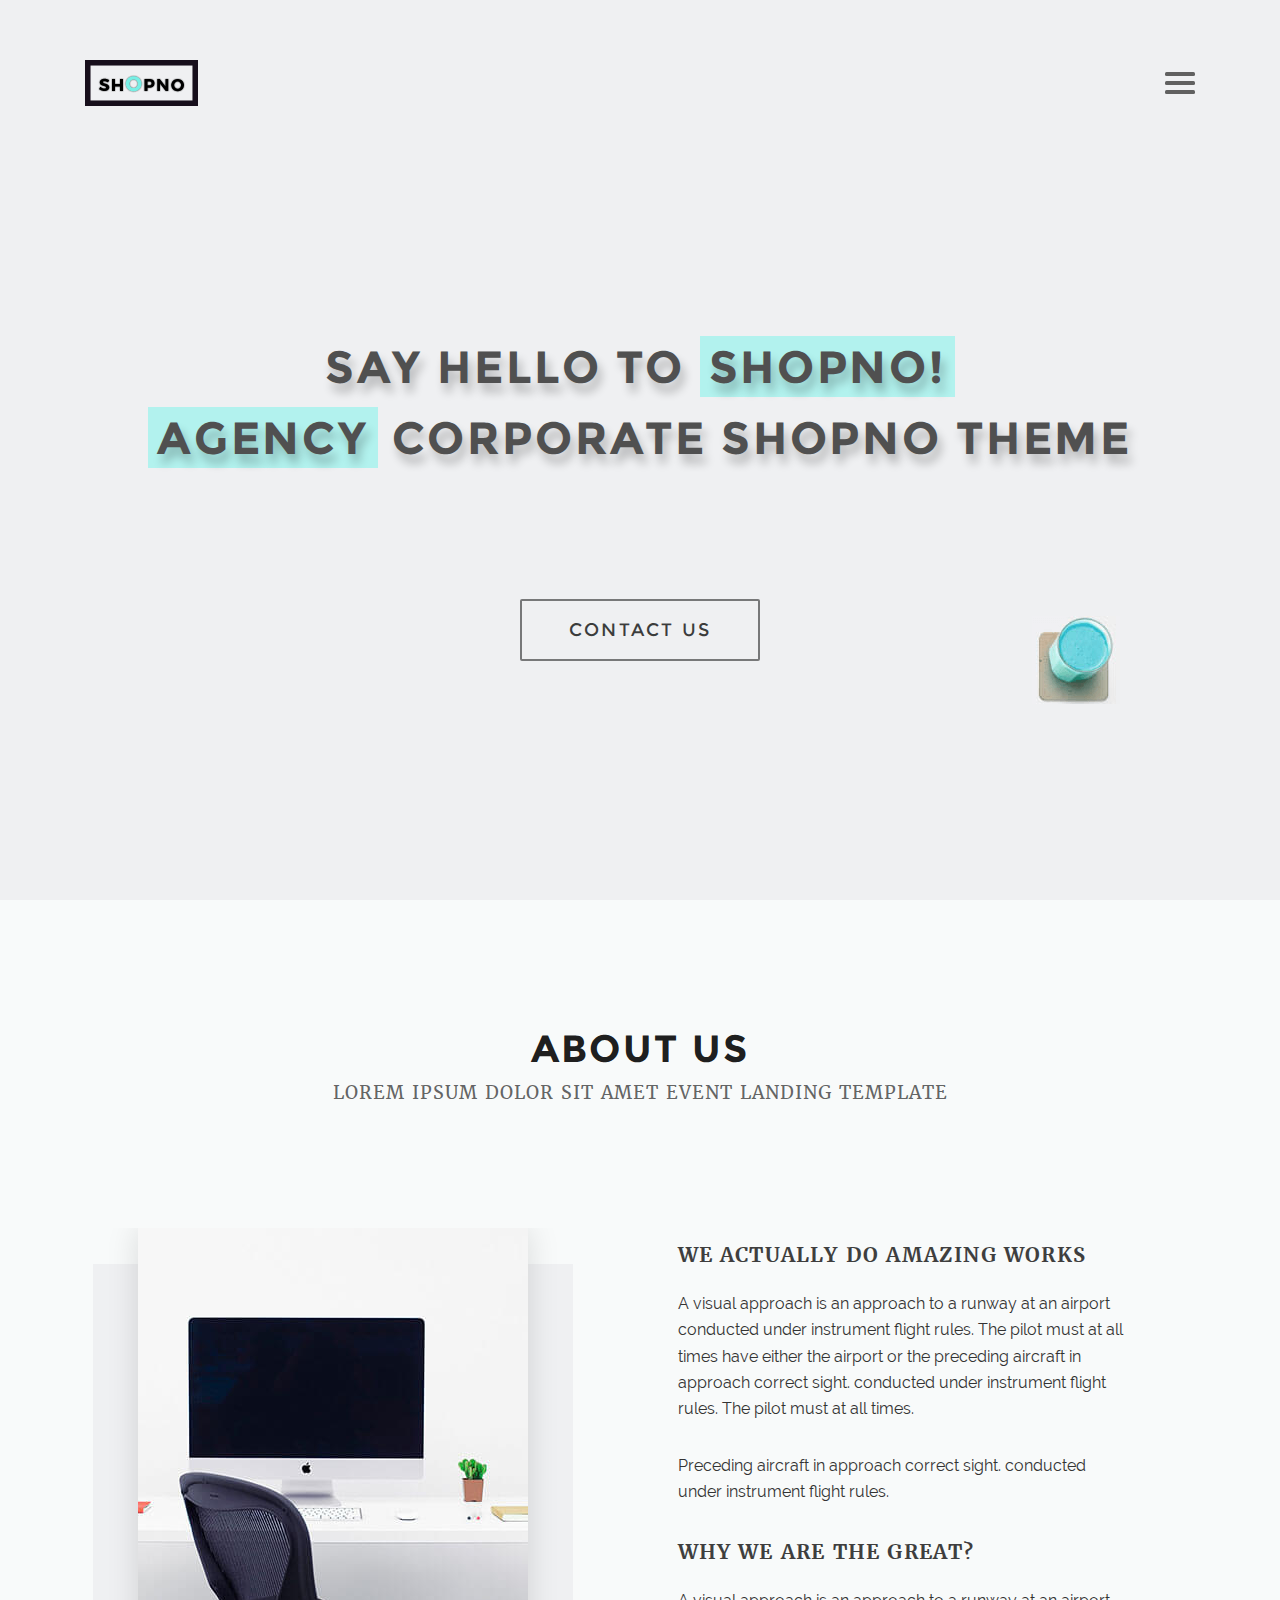
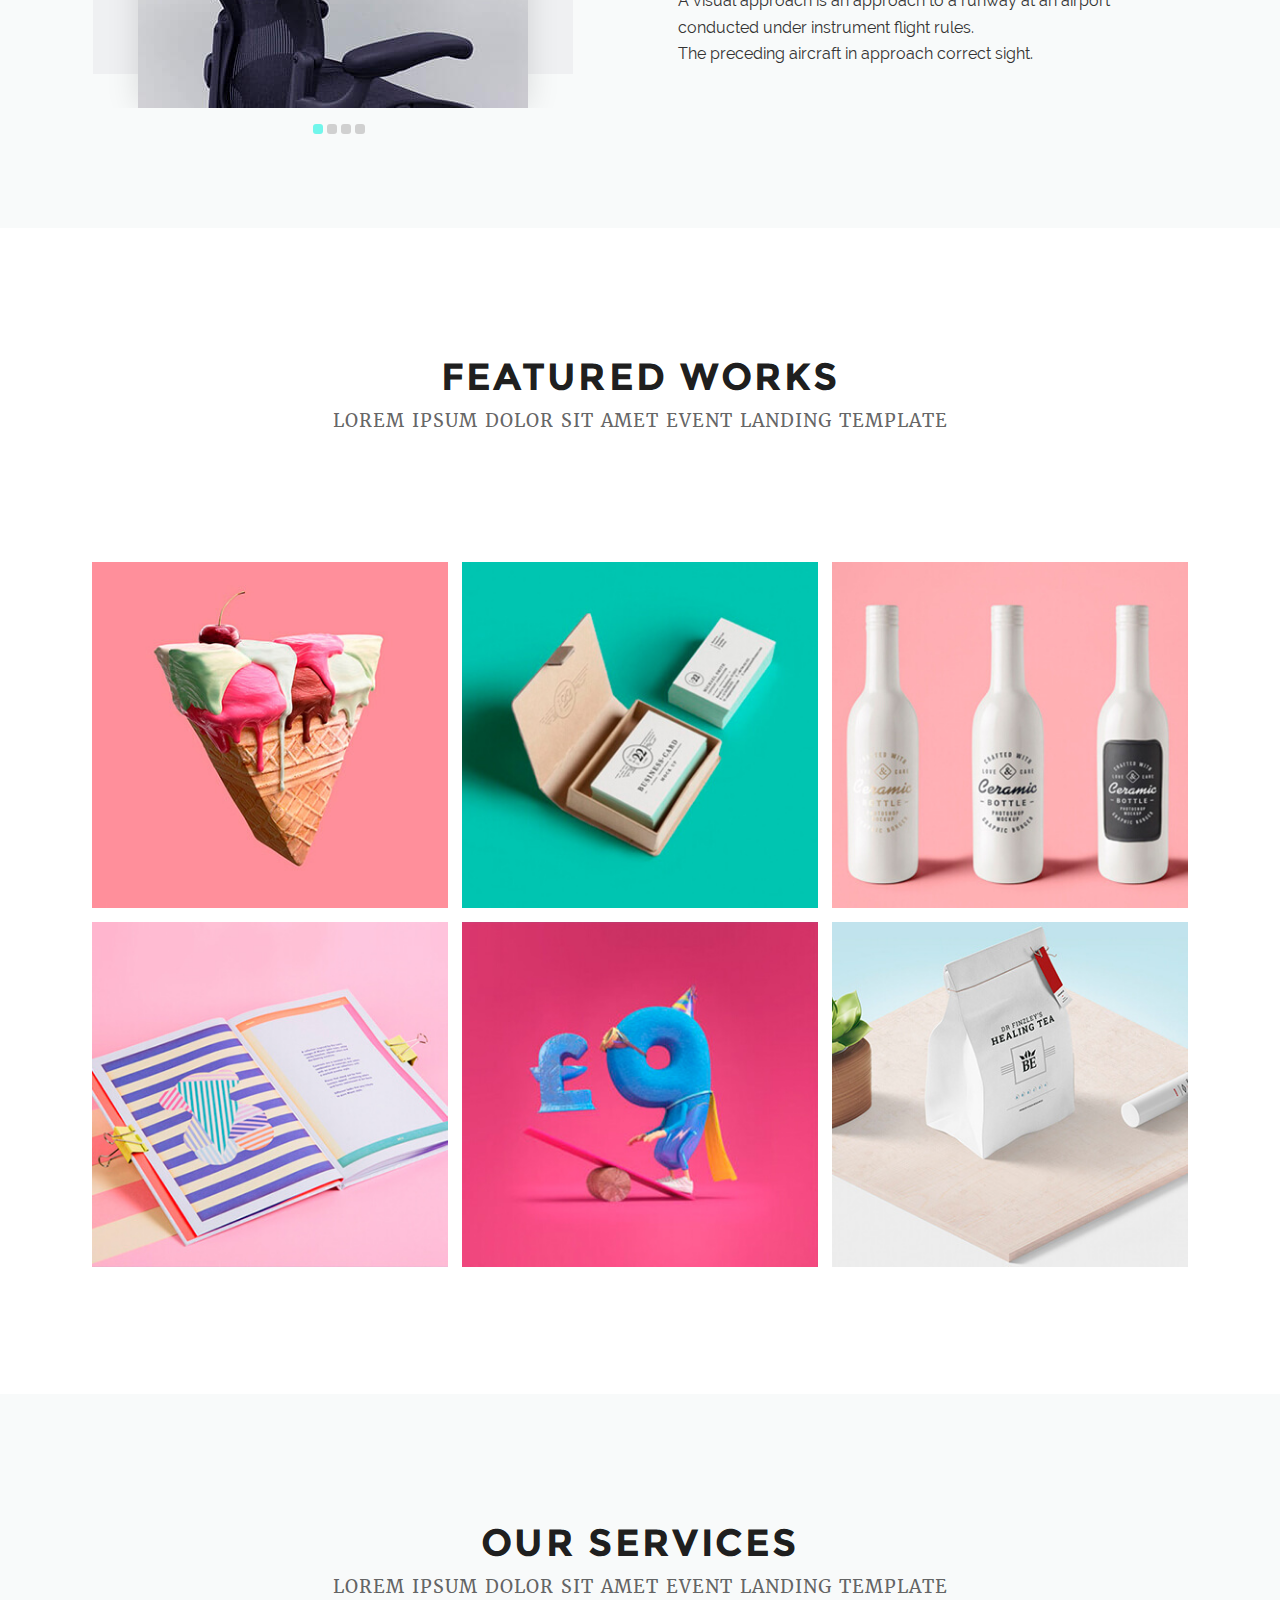
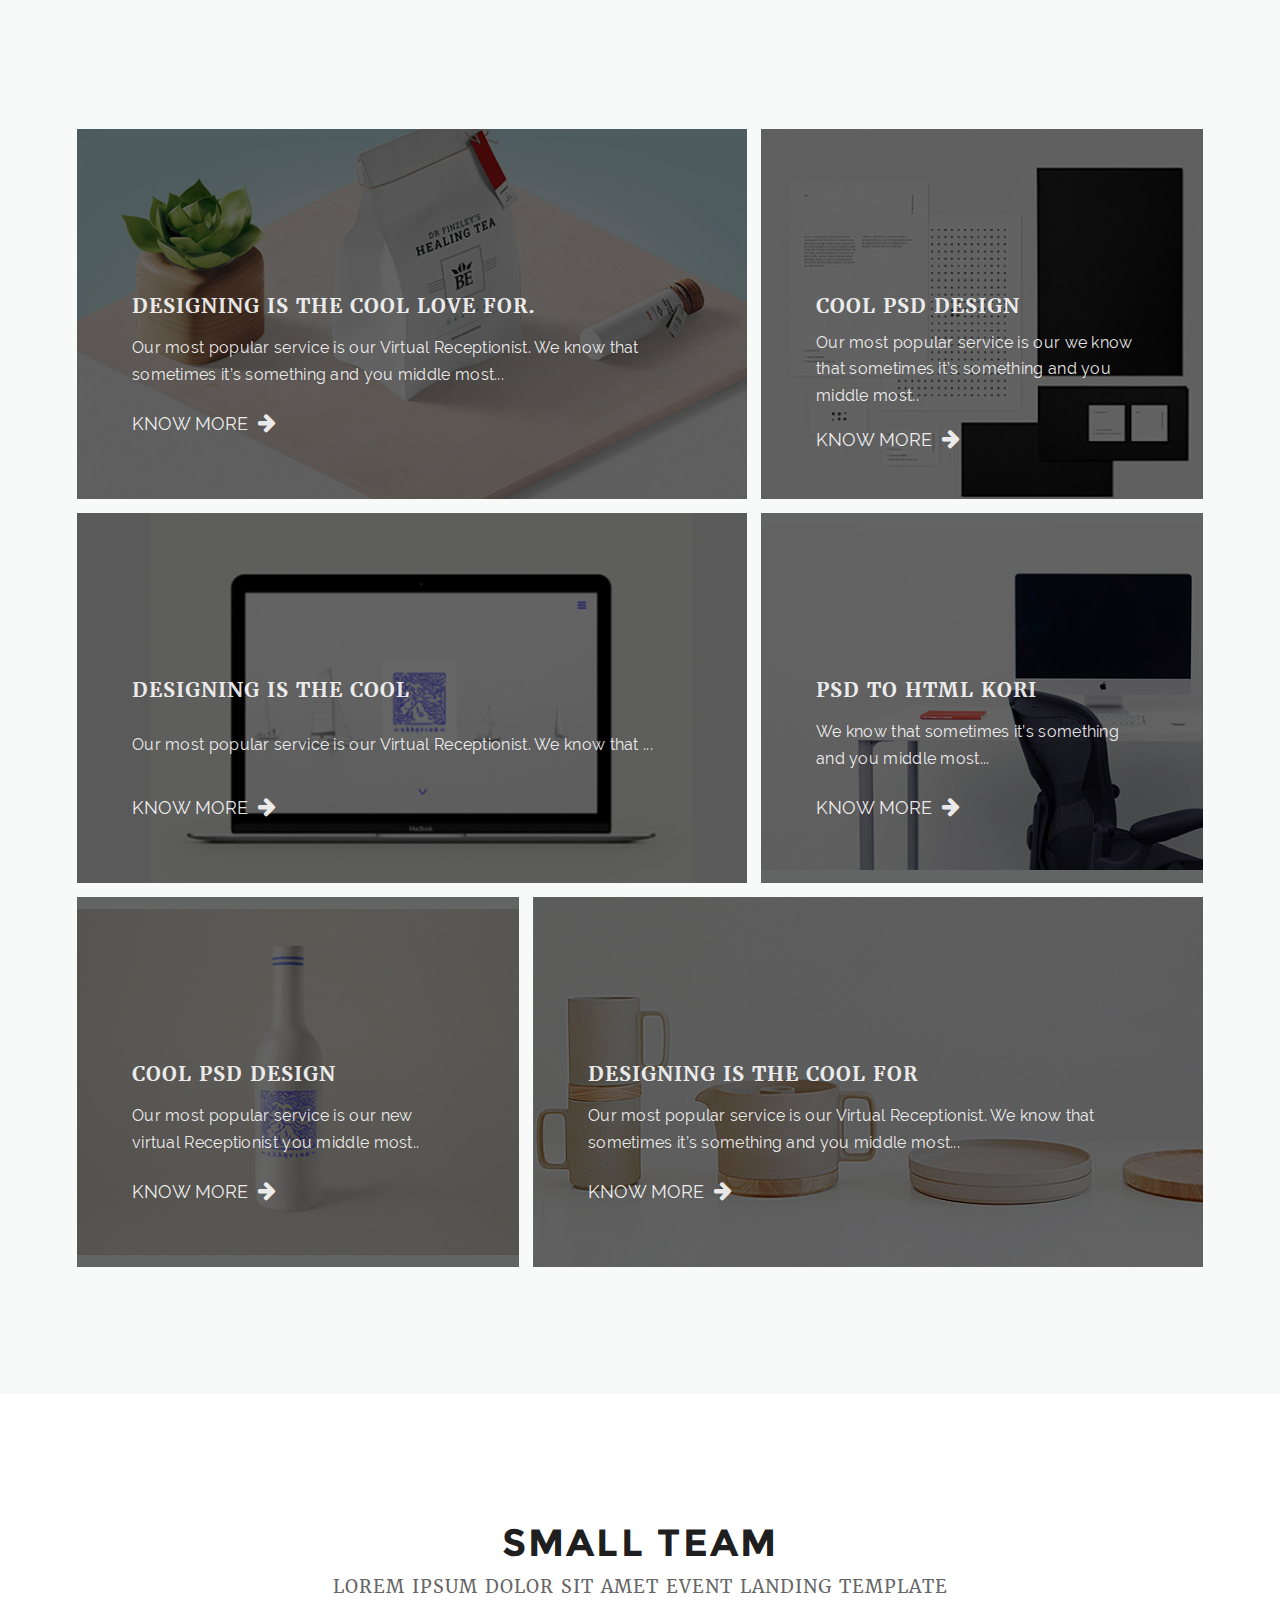
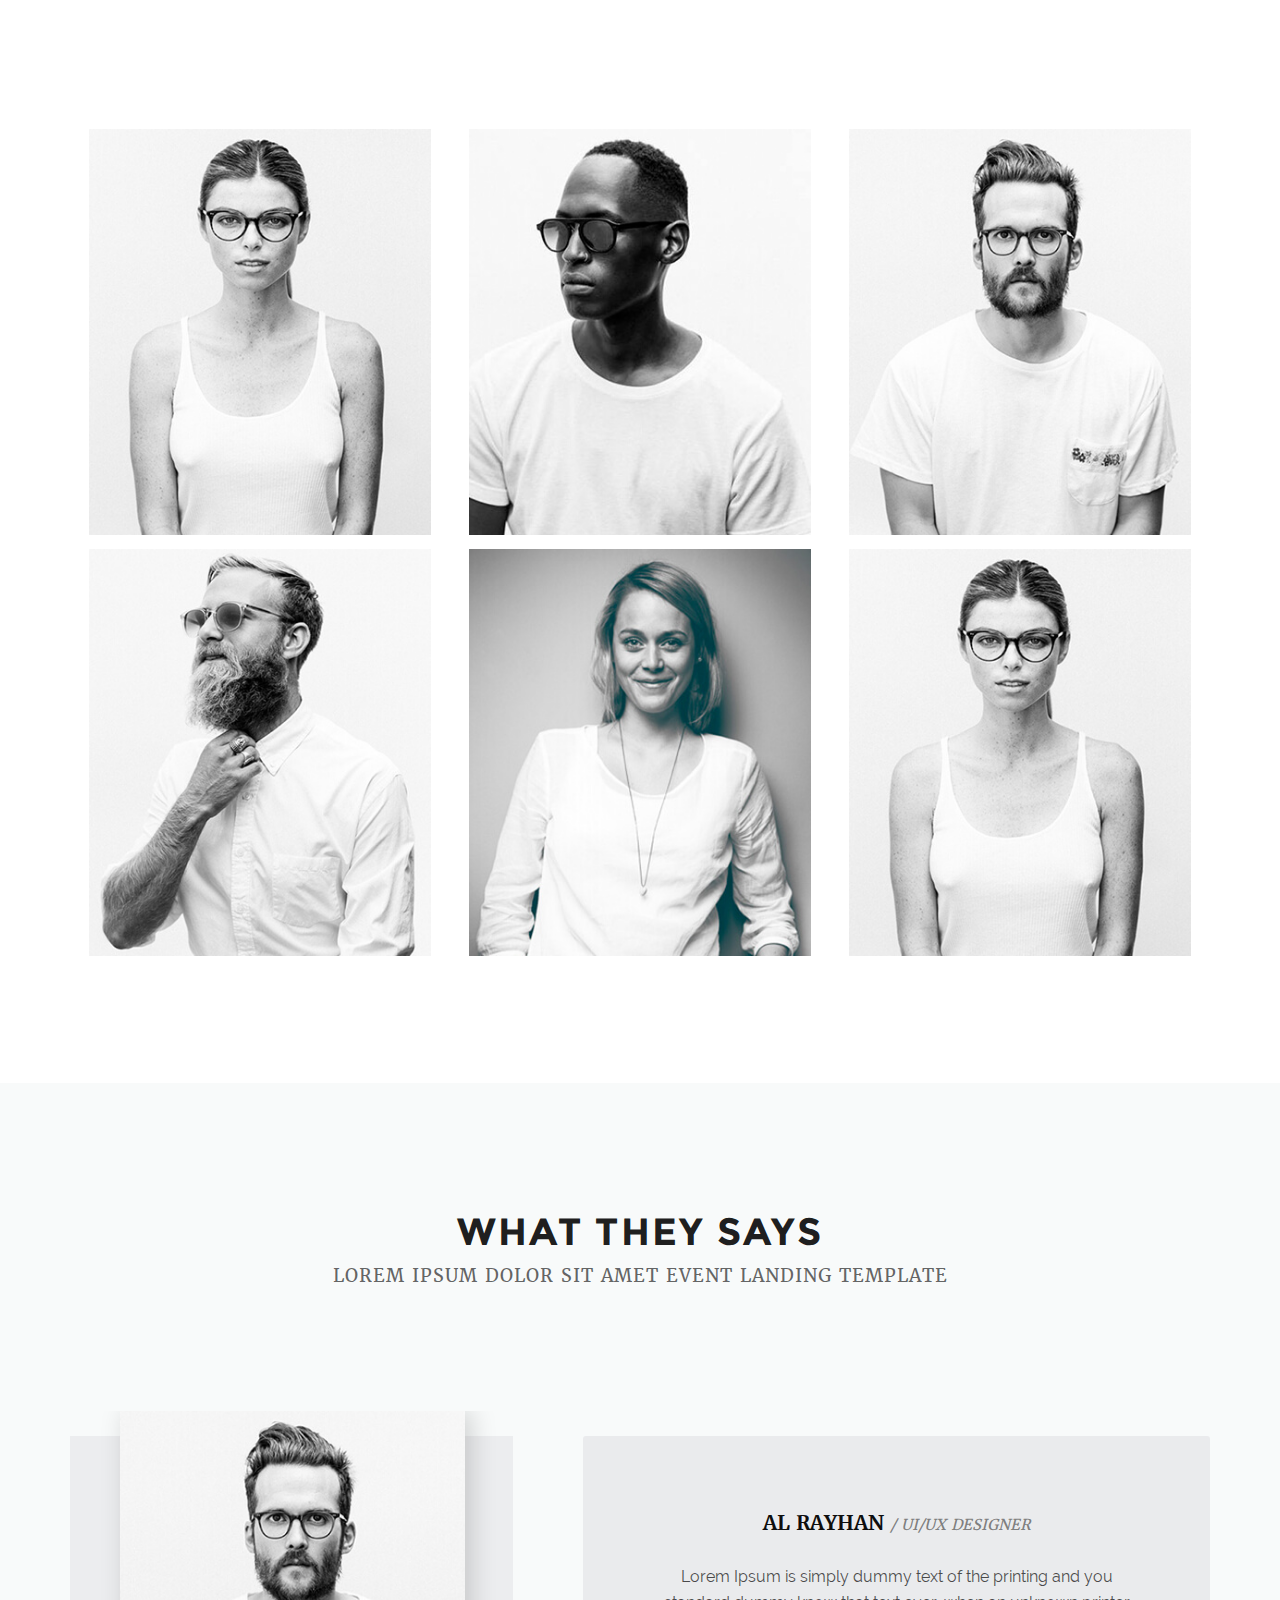
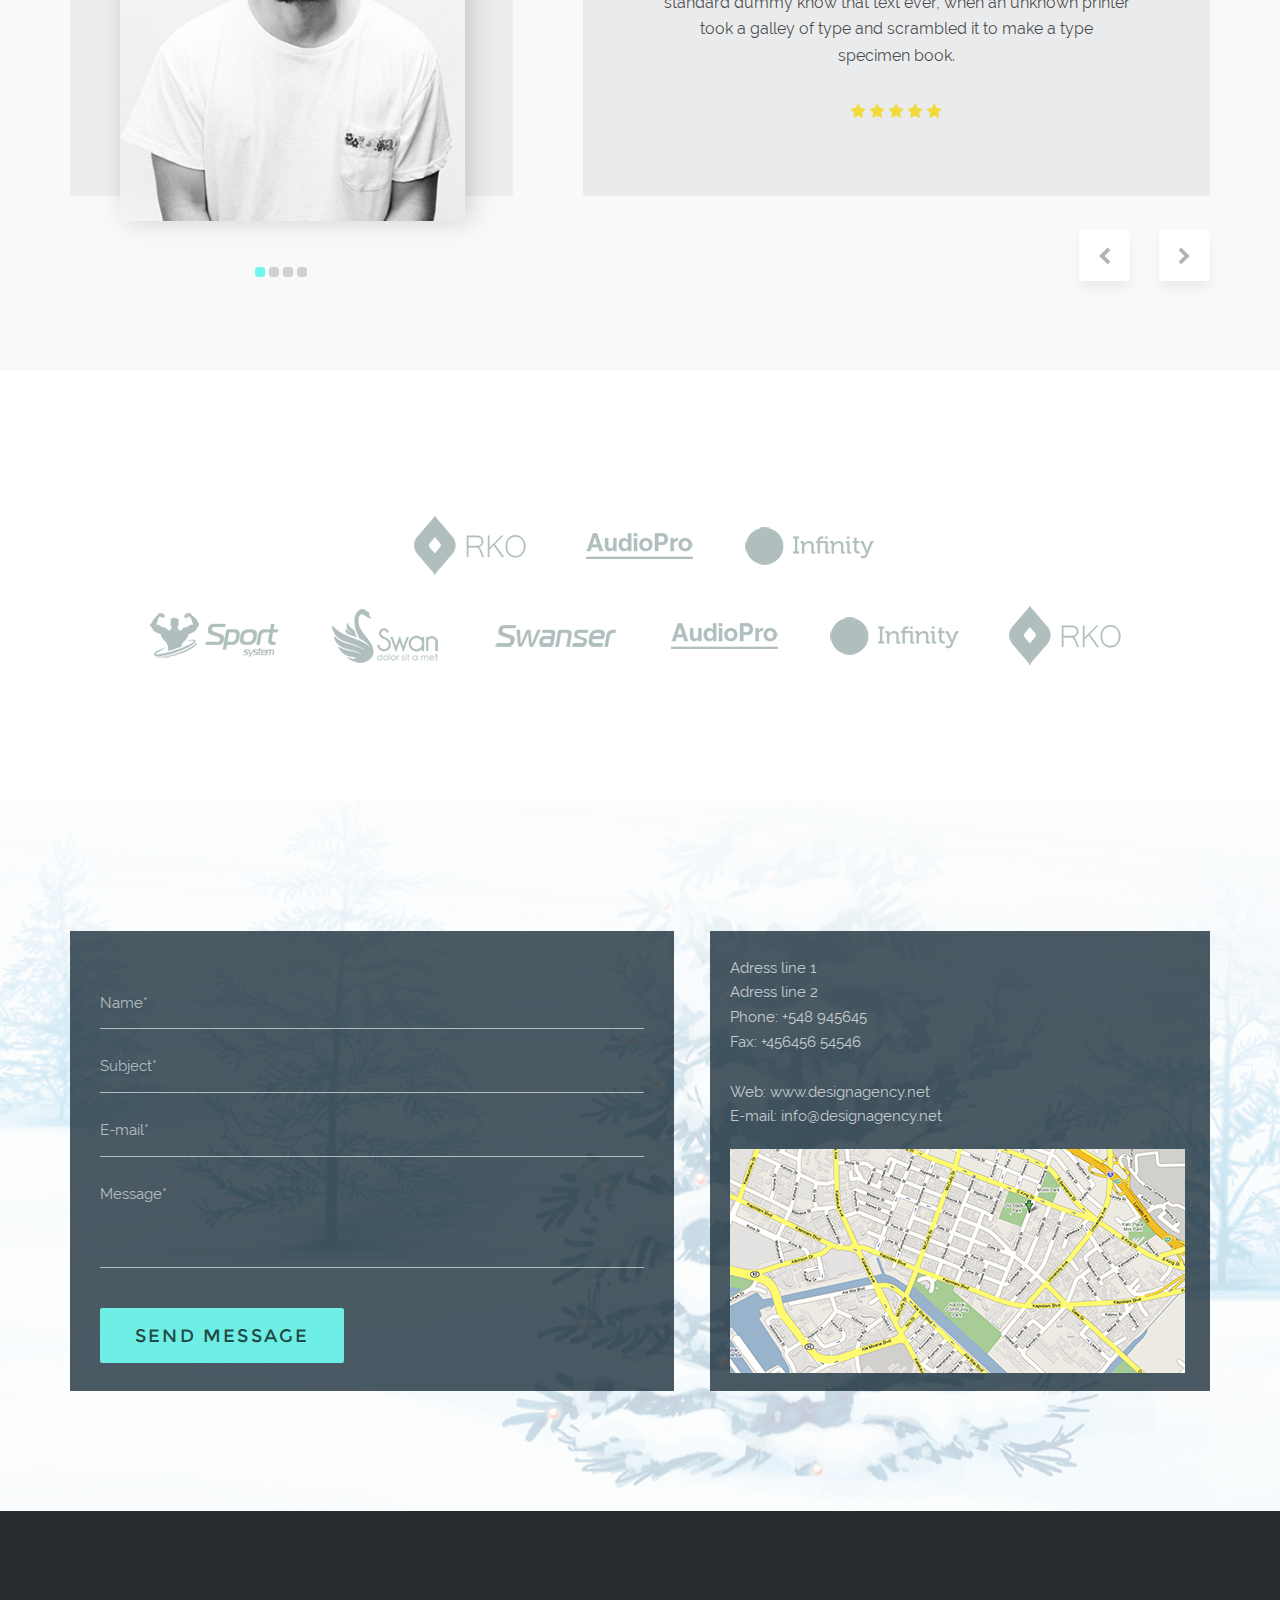
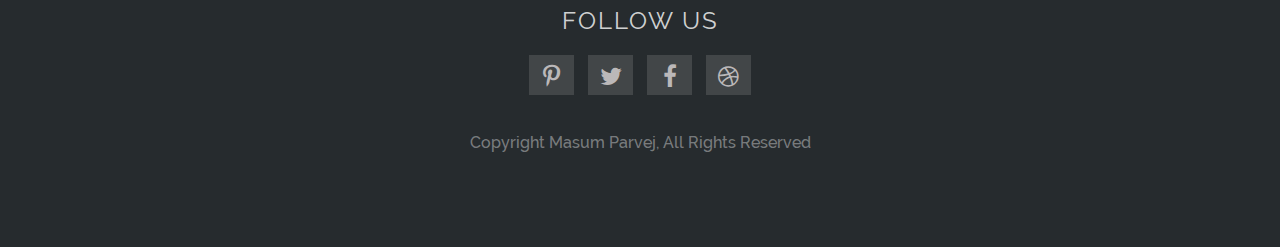
<file: testtusk/index.html>
<!DOCTYPE html>
<html lang="en">

<head>

	<meta charset="utf-8">
	<!-- <base href="/"> -->

	<title>Shopno</title>
	<meta name="description" content="Shopno">

	<meta http-equiv="X-UA-Compatible" content="IE=edge">
	<meta name="viewport" content="width=device-width, initial-scale=1, maximum-scale=1">
	
	<!-- Template Basic Images Start -->
	<meta property="og:image" content="path/to/image.jpg">
	<link rel="icon" href="img/favicon/favicon.ico">
	<link rel="apple-touch-icon" sizes="180x180" href="img/favicon/apple-touch-icon-180x180.png">
	<!-- Template Basic Images End -->
	
	<!-- Custom Browsers Color Start -->
	<meta name="theme-color" content="#000">
	<!-- Custom Browsers Color End -->
	<link rel="stylesheet" href="css/main.min.css">

</head>

<body>
	<header>
		<div class="container">
			<div class="row">
				<div class="header_top">
					<div class="header_top__logo">
						<img src="img/src/logo.png" alt="Logo">
					</div>
					<div class="header_top__menu">
						<div class="hamburger">
						</div>
					</div>
				</div>
				<div class="header_h1">
					<h1>Say hello to <span>shopno!</span> <br> <span>agency</span> corporate shopno theme</h1>
				</div>
				<div class="header_button">
					<a href="#section_contacts" data-rel='m_PageScroll2id' class="button">Contact us</a>
				</div>
			</div>
		</div>
	</header>

	<section class="bg_grey section_about">
		<div class="container">
			<div class="row">
				<h2>About us</h2>
				<p class="section_subtitle">Lorem ipsum dolor sit amet event landing template</p>
				<div class="section_about_content">
					<div class="section_about_slider">
						<div class="section_about_slider_img">
							<img src="img/src/about.jpg" alt="About us">
							<div class="section_about_slider_overlay"></div>
						</div>
						<div class="section_about_slider_img">
							<img src="img/src/about_2.jpg" alt="About us">
							<div class="section_about_slider_overlay"></div>
						</div>
						<div class="section_about_slider_img">
							<img src="img/src/about.jpg" alt="About us">
							<div class="section_about_slider_overlay"></div>
						</div>
						<div class="section_about_slider_img">
							<img src="img/src/about_2.jpg" alt="About us">
							<div class="section_about_slider_overlay"></div>
						</div>
					</div>
					<div class="section_about_text">
						<h3>We Actually Do amazing works</h3>
						<p>A visual approach is an approach to a runway at an airport conducted under instrument flight rules. The pilot must at all times have either the airport or the preceding aircraft in approach correct sight. conducted under instrument flight rules. The pilot must at all times.</p>
						<p>Preceding aircraft in approach correct sight. conducted under instrument flight rules.</p>
						<h3>Why we are the great?</h3>
						<p>A visual approach is an approach to a runway at an airport conducted under instrument flight rules. <br>The preceding aircraft in approach correct sight.</p>
					</div>
				</div>
			</div>
		</div>
	</section>

	<section class="section_works">
		<div class="container">
			<div class="row">
				<h2>Featured works</h2>
				<p class="section_subtitle">Lorem ipsum dolor sit amet event landing template</p>
				<div class="section_works_content">
					<img src="img/src/work_1.jpg" alt="Featured works">
					<img src="img/src/work_2.jpg" alt="Featured works">
					<img src="img/src/work_3.jpg" alt="Featured works">
					<img src="img/src/work_4.jpg" alt="Featured works">
					<img src="img/src/work_5.jpg" alt="Featured works">
					<img src="img/src/work_6.jpg" alt="Featured works">
				</div>
			</div>
		</div>
	</section>

	<section class="section_services bg_grey">
		<div class="container">
			<div class="row">
				<h2>Our services</h2>
				<p class="section_subtitle">Lorem ipsum dolor sit amet event landing template</p>
				<div class="section_services_content">
					<div class="section_services_item">
						<img src="img/src/services_1.jpg" alt="Our services">
						<div class="section_services_item_before">
							<h3>Designing is The CooL LOVE FOR.</h3>
							<p>Our most popular service is our Virtual Receptionist. We know that sometimes it’s something and you middle most...</p>
							<button>Know more <i class="fa fa-arrow-right" aria-hidden="true"></i></button>
						</div>
						<div class="section_services_item_after">
							<h3>Designing is The CooL LOVE FOR.</h3>
							<p>Our most popular service is our Virtual Receptionist. We know that sometimes it’s something and you middle most this job was posted less than five minutes ago, and we think it’s a good match for you. If you submit a proposal now, you’ll be one of the first candidates. You may even catch the client while they’re still online.</p>
							<button><i class="fa fa-times" aria-hidden="true"></i></button>
						</div>
					</div>
					<div class="section_services_item">
						<img src="img/src/services_2.jpg" alt="Our services">
						<div class="section_services_item_before">
							<h3>Cool psd Design</h3>
							<p>Our most popular service is our we know that sometimes it’s something and you middle most..</p>
							<button>Know more <i class="fa fa-arrow-right" aria-hidden="true"></i></button>
						</div>
						<div class="section_services_item_after">
							<h3>Cool psd Design</h3>
							<p>Our most popular service is our Virtual Receptionist. We know that sometimes it’s something and you middle most this job was posted less than five minutes ago, and we think it’s a good match for you.</p>
							<button><i class="fa fa-times" aria-hidden="true"></i></button>
						</div>
					</div>
					<div class="section_services_item">
						<img src="img/src/services_3.jpg" alt="Our services">
						<div class="section_services_item_before">
							<h3>Designing is The Cool</h3>
							<p>Our most popular service is our Virtual Receptionist. We know that ...</p>
							<button>Know more <i class="fa fa-arrow-right" aria-hidden="true"></i></button>
						</div>
						<div class="section_services_item_after">
							<h3>Designing is The Cool</h3>
							<p>Our most popular service is our Virtual Receptionist. We know that sometimes it’s something and you middle most this job was posted less than five minutes ago, and we think it’s a good match for you. If you submit a proposal now, you’ll be one of the first candidates. You may even catch the client while they’re still online.</p>
							<button><i class="fa fa-times" aria-hidden="true"></i></button>
						</div>
					</div>
					<div class="section_services_item">
							<img src="img/src/services_4.jpg" alt="Our services">
							<div class="section_services_item_before">
								<h3>PSD TO HTML KORI</h3>
								<p>We know that sometimes it’s something and you middle most...</p>
								<button>Know more <i class="fa fa-arrow-right" aria-hidden="true"></i></button>
							</div>
							<div class="section_services_item_after">
								<h3>PSD TO HTML KORI</h3>
								<p>Our most popular service is our Virtual Receptionist. We know that sometimes it’s something and you middle most this job was posted less than five minutes ago, and we think it’s a good match for you.</p>
								<button><i class="fa fa-times" aria-hidden="true"></i></button>
							</div>
						</div>
						<div class="section_services_item">
							<img src="img/src/services_5.jpg" alt="Our services">
							<div class="section_services_item_before">
								<h3>Cool psd Design</h3>
								<p>Our most popular service is our new virtual Receptionist you middle most..</p>
								<button>Know more  <i class="fa fa-arrow-right" aria-hidden="true"></i></button>
							</div>
							<div class="section_services_item_after">
								<h3>Cool psd Design</h3>
								<p>Our most popular service is our Virtual Receptionist. We know that sometimes it’s something and you middle most this job was posted less than five minutes ago, and we think it’s a good match for you.</p>
								<button><i class="fa fa-times" aria-hidden="true"></i></button>
							</div>
						</div>
						<div class="section_services_item">
							<img src="img/src/services_6.jpg" alt="Our services">
							<div class="section_services_item_before">
								<h3>Designing is The Cool FOR</h3>
								<p>Our most popular service is our Virtual Receptionist. We know that sometimes it’s something and you middle most...</p>
								<button>Know more <i class="fa fa-arrow-right" aria-hidden="true"></i></button>
							</div>
							<div class="section_services_item_after">
								<h3>Designing is The Cool FOR</h3>
								<p>Our most popular service is our Virtual Receptionist. We know that sometimes it’s something and you middle most this job was posted less than five minutes ago, and we think it’s a good match for you. If you submit a proposal now, you’ll be one of the first candidates. You may even catch the client while they’re still online.</p>
								<button><i class="fa fa-times" aria-hidden="true"></i></button>
							</div>
						</div>
				</div>
			</div>
		</div>
	</section>


	<section class="section_team">
		<div class="container">
			<div class="row">
				<h2>Small team</h2>
				<p class="section_subtitle">Lorem ipsum dolor sit amet event landing template</p>
				<div class="section_team_content">
					<div class="section_team_item">
						<img src="img/src/team_1.jpg" alt="Small team">
						<div class="section_team_item_after">
							<h3>AL RAYHAN <span>/ UI Designer</span></h3>
							<p>Lorem Ipsum is not simply is  an action designer random text. It has roots in a piece. </p>
							<div class="social">
								<a href="#"><i class="fa fa-facebook" aria-hidden="true"></i></a>
								<a href="#"><i class="fa fa-twitter" aria-hidden="true"></i></a>
								<a href="#"><i class="fa fa-dribbble" aria-hidden="true"></i></a>
								<a href="#"><i class="fa fa-envelope-o" aria-hidden="true"></i></a>
							</div>
						</div>
					</div>
					<div class="section_team_item">
						<img src="img/src/team_2.jpg" alt="Small team">
						<div class="section_team_item_after">
							<h3>AL RAYHAN <span>/ UI Designer</span></h3>
							<p>Lorem Ipsum is not simply is  an action designer random text. It has roots in a piece. </p>
							<div class="social">
								<a href="#"><i class="fa fa-facebook" aria-hidden="true"></i></a>
								<a href="#"><i class="fa fa-twitter" aria-hidden="true"></i></a>
								<a href="#"><i class="fa fa-dribbble" aria-hidden="true"></i></a>
								<a href="#"><i class="fa fa-envelope-o" aria-hidden="true"></i></a>
							</div>
						</div>
					</div>
					<div class="section_team_item">
						<img src="img/src/team_3.jpg" alt="Small team">
						<div class="section_team_item_after">
							<h3>AL RAYHAN <span>/ UI Designer</span></h3>
							<p>Lorem Ipsum is not simply is  an action designer random text. It has roots in a piece. </p>
							<div class="social">
								<a href="#"><i class="fa fa-facebook" aria-hidden="true"></i></a>
								<a href="#"><i class="fa fa-twitter" aria-hidden="true"></i></a>
								<a href="#"><i class="fa fa-dribbble" aria-hidden="true"></i></a>
								<a href="#"><i class="fa fa-envelope-o" aria-hidden="true"></i></a>
							</div>
						</div>
					</div>
					<div class="section_team_item">
						<img src="img/src/team_4.jpg" alt="Small team">
						<div class="section_team_item_after">
							<h3>AL RAYHAN <span>/ UI Designer</span></h3>
							<p>Lorem Ipsum is not simply is  an action designer random text. It has roots in a piece. </p>
							<div class="social">
								<a href="#"><i class="fa fa-facebook" aria-hidden="true"></i></a>
								<a href="#"><i class="fa fa-twitter" aria-hidden="true"></i></a>
								<a href="#"><i class="fa fa-dribbble" aria-hidden="true"></i></a>
								<a href="#"><i class="fa fa-envelope-o" aria-hidden="true"></i></a>
							</div>
						</div>
					</div>
					<div class="section_team_item">
						<img src="img/src/team_5.jpg" alt="Small team">
						<div class="section_team_item_after">
							<h3>AL RAYHAN <span>/ UI Designer</span></h3>
							<p>Lorem Ipsum is not simply is  an action designer random text. It has roots in a piece. </p>
							<div class="social">
								<a href="#"><i class="fa fa-facebook" aria-hidden="true"></i></a>
								<a href="#"><i class="fa fa-twitter" aria-hidden="true"></i></a>
								<a href="#"><i class="fa fa-dribbble" aria-hidden="true"></i></a>
								<a href="#"><i class="fa fa-envelope-o" aria-hidden="true"></i></a>
							</div>
						</div>
					</div>
					<div class="section_team_item">
						<img src="img/src/team_1.jpg" alt="Small team">
						<div class="section_team_item_after">
							<h3>AL RAYHAN <span>/ UI Designer</span></h3>
							<p>Lorem Ipsum is not simply is  an action designer random text. It has roots in a piece. </p>
							<div class="social">
								<a href="#"><i class="fa fa-facebook" aria-hidden="true"></i></a>
								<a href="#"><i class="fa fa-twitter" aria-hidden="true"></i></a>
								<a href="#"><i class="fa fa-dribbble" aria-hidden="true"></i></a>
								<a href="#"><i class="fa fa-envelope-o" aria-hidden="true"></i></a>
							</div>
						</div>
					</div>

				</div>
			</div>
		</div>
	</section>

	<section class="section_says bg_grey">
		<div class="container">
			<div class="row">
				<h2>What they says</h2>
				<p class="section_subtitle">Lorem ipsum dolor sit amet event landing template</p>
				<div class="section_says_content">
					<div class="section_says_item">
						<div class="section_says_img">
							<img src="img/src/team_3.jpg" alt="What they says">
						</div>
						<div class="section_says_text">
							<h3>AL RAYHAN <span>/ UI/UX DESIGNER</span></h3>
							<p>Lorem Ipsum is simply dummy text of the printing and you standard dummy know that text ever, when an unknown printer took a galley of type and scrambled it to make a type specimen book.</p>
							<div class="section_says_text_rating">
									<i class="fa fa-star" aria-hidden="true"></i>
									<i class="fa fa-star" aria-hidden="true"></i>
									<i class="fa fa-star" aria-hidden="true"></i>
									<i class="fa fa-star" aria-hidden="true"></i>
									<i class="fa fa-star" aria-hidden="true"></i>
							</div>
						</div>
					</div>
					<div class="section_says_item">
						<div class="section_says_img">
							<img src="img/src/team_1.jpg" alt="What they says">
						</div>
						<div class="section_says_text">
							<h3>RAYHAN <span>/ DESIGNER</span></h3>
							<p>Lorem Ipsum is simply dummy text of the printing and you standard dummy know that text ever since the 1500s, when an unknown printer took a galley of type and scrambled it to make a type specimen book.</p>
							<div class="section_says_text_rating">
									<i class="fa fa-star" aria-hidden="true"></i>
									<i class="fa fa-star" aria-hidden="true"></i>
									<i class="fa fa-star" aria-hidden="true"></i>
									<i class="fa fa-star" aria-hidden="true"></i>
									<i class="fa fa-star-half-o" aria-hidden="true"></i>
							</div>
						</div>
					</div>
					<div class="section_says_item">
						<div class="section_says_img">
							<img src="img/src/team_2.jpg" alt="What they says">
						</div>
						<div class="section_says_text">
							<h3>AL RAYHAN <span>/ UI/UX DESIGNER</span></h3>
							<p>Lorem Ipsum is simply dummy text of the printing and you standard dummy know that text ever, when an unknown printer took a galley of type and scrambled it to make a type specimen book.</p>
							<div class="section_says_text_rating">
									<i class="fa fa-star" aria-hidden="true"></i>
									<i class="fa fa-star" aria-hidden="true"></i>
									<i class="fa fa-star" aria-hidden="true"></i>
									<i class="fa fa-star" aria-hidden="true"></i>
									<i class="fa fa-star" aria-hidden="true"></i>
							</div>
						</div>
					</div>
					<div class="section_says_item">
						<div class="section_says_img">
							<img src="img/src/team_4.jpg" alt="What they says">
						</div>
						<div class="section_says_text">
							<h3>RAYHAN <span>/ DESIGNER</span></h3>
							<p>Lorem Ipsum is simply dummy text of the printing and you standard dummy know that text ever since the 1500s, when an unknown printer took a galley of type and scrambled it to make a type specimen book.</p>
							<div class="section_says_text_rating">
									<i class="fa fa-star" aria-hidden="true"></i>
									<i class="fa fa-star" aria-hidden="true"></i>
									<i class="fa fa-star" aria-hidden="true"></i>
									<i class="fa fa-star" aria-hidden="true"></i>
									<i class="fa fa-star-half-o" aria-hidden="true"></i>
							</div>
						</div>
					</div>
				</div>
			</div>
		</div>
	</section>

	<section class="section_clients">
		<div class="container">
			<div class="row">
				<div class="section_clients_content">
					<a href="#" class="section_clients_logo" title="Sport System"></a>
					<a href="#" class="section_clients_logo" title="Swan"></a>
					<a href="#" class="section_clients_logo" title="Swanser"></a>
					<a href="#" class="section_clients_logo" title="AudioPro"></a>
					<a href="#" class="section_clients_logo" title="Infinity"></a>
					<a href="#" class="section_clients_logo" title="RKO"></a>
					<a href="#" class="section_clients_logo" title="RKO"></a>
					<a href="#" class="section_clients_logo" title="AudioPro"></a>
					<a href="#" class="section_clients_logo" title="Infinity"></a>
				</div>
			</div>
		</div>
	</section>

	<section class="section_contacts" id="section_contacts">
		<div class="container">
			<div class="row">
				<div class="section_contacts_content">
					<div class="section_contacts_form">
						<form action="send.php" id="contacts_form">
							<div class="input">
								<label for="name">Name*</label>
  							<input type="text" id="name" name="name" required>
							</div>
							<div class="input">
								<label for="subject">Subject*</label>
  							<input type="text" id="subject" name="subject" required>
							</div>
							<div class="input">
								<label for="email">E-mail*</label>
  							<input type="email" id="email" name="email" required>
							</div>
							<div class="input">
								<label for="message">Message*</label>
  							<textarea id="message" name="message" required></textarea>
							</div>
							<button class="button">Send Message</button>
						</form>
					</div>
					<div class="section_contacts_map">
						<div class="section_contacts_text">
							<p>Adress line 1</p>
							<p>Adress line 2</p>
							<p>Phone: +548 945645</p>
							<p>Fax: +456456 54546</p>
						</div>
						<div class="section_contacts_text">
							<p>Web: www.designagency.net</p>
							<p>E-mail: info@designagency.net</p>
						</div>
						<div class="section_contacts_img">
							<img src="img/src/map.jpg" alt="Map">
						</div>
					</div>
				</div>
			</div>
		</div>
	</section>

	<footer>
		<div class="container">
			<div class="row">
				<div class="footer_content">
					<h2>Follow us</h2>
					<div class="footer_social">
						<a href="#"><i class="fa fa-pinterest-p" aria-hidden="true"></i></a>
						<a href="#"><i class="fa fa-twitter" aria-hidden="true"></i></a>
						<a href="#"><i class="fa fa-facebook" aria-hidden="true"></i></a>
						<a href="#"><i class="fa fa-dribbble" aria-hidden="true"></i></a>
					</div>
					<p>Copyright Masum Parvej, All Rights Reserved</p>
				</div>
			</div>
		</div>
	</footer>

	<script src="js/scripts.min.js"></script>

</body>
</html>
</file>
<file: testtusk/css/main.min.css>
@font-face{font-family:FontAwesome;src:url(../fonts/FontAwesome/fonts/fontawesome-webfont.eot?v=4.7.0);src:url(../fonts/FontAwesome/fonts/fontawesome-webfont.eot?#iefix&v=4.7.0) format('embedded-opentype'),url(../fonts/FontAwesome/fonts/fontawesome-webfont.woff2?v=4.7.0) format('woff2'),url(../fonts/FontAwesome/fonts/fontawesome-webfont.woff?v=4.7.0) format('woff'),url(../fonts/FontAwesome/fonts/fontawesome-webfont.ttf?v=4.7.0) format('truetype'),url(../fonts/FontAwesome/fonts/fontawesome-webfont.svg?v=4.7.0#fontawesomeregular) format('svg');font-weight:400;font-style:normal}.fa{display:inline-block;font:normal normal normal 14px/1 FontAwesome;font-size:inherit;text-rendering:auto;-webkit-font-smoothing:antialiased;-moz-osx-font-smoothing:grayscale}.fa-lg{font-size:1.33333333em;line-height:.75em;vertical-align:-15%}.fa-2x{font-size:2em}.fa-3x{font-size:3em}.fa-4x{font-size:4em}.fa-5x{font-size:5em}.fa-fw{width:1.28571429em;text-align:center}.fa-ul{padding-left:0;margin-left:2.14285714em;list-style-type:none}.fa-ul>li{position:relative}.fa-li{position:absolute;left:-2.14285714em;width:2.14285714em;top:.14285714em;text-align:center}.fa-li.fa-lg{left:-1.85714286em}.fa-border{padding:.2em .25em .15em;border:solid .08em #eee;border-radius:.1em}.fa-pull-left{float:left}.fa-pull-right{float:right}.fa.fa-pull-left{margin-right:.3em}.fa.fa-pull-right{margin-left:.3em}.pull-right{float:right}.pull-left{float:left}.fa.pull-left{margin-right:.3em}.fa.pull-right{margin-left:.3em}.fa-spin{-webkit-animation:fa-spin 2s infinite linear;animation:fa-spin 2s infinite linear}.fa-pulse{-webkit-animation:fa-spin 1s infinite steps(8);animation:fa-spin 1s infinite steps(8)}@-webkit-keyframes fa-spin{0%{-webkit-transform:rotate(0);transform:rotate(0)}100%{-webkit-transform:rotate(359deg);transform:rotate(359deg)}}@keyframes fa-spin{0%{-webkit-transform:rotate(0);transform:rotate(0)}100%{-webkit-transform:rotate(359deg);transform:rotate(359deg)}}.fa-rotate-90{-webkit-transform:rotate(90deg);-ms-transform:rotate(90deg);transform:rotate(90deg)}.fa-rotate-180{-webkit-transform:rotate(180deg);-ms-transform:rotate(180deg);transform:rotate(180deg)}.fa-rotate-270{-webkit-transform:rotate(270deg);-ms-transform:rotate(270deg);transform:rotate(270deg)}.fa-flip-horizontal{-webkit-transform:scale(-1,1);-ms-transform:scale(-1,1);transform:scale(-1,1)}.fa-flip-vertical{-webkit-transform:scale(1,-1);-ms-transform:scale(1,-1);transform:scale(1,-1)}:root .fa-flip-horizontal,:root .fa-flip-vertical,:root .fa-rotate-180,:root .fa-rotate-270,:root .fa-rotate-90{filter:none}.fa-stack{position:relative;display:inline-block;width:2em;height:2em;line-height:2em;vertical-align:middle}.fa-stack-1x,.fa-stack-2x{position:absolute;left:0;width:100%;text-align:center}.fa-stack-1x{line-height:inherit}.fa-stack-2x{font-size:2em}.fa-inverse{color:#fff}.fa-glass:before{content:"\f000"}.fa-music:before{content:"\f001"}.fa-search:before{content:"\f002"}.fa-envelope-o:before{content:"\f003"}.fa-heart:before{content:"\f004"}.fa-star:before{content:"\f005"}.fa-star-o:before{content:"\f006"}.fa-user:before{content:"\f007"}.fa-film:before{content:"\f008"}.fa-th-large:before{content:"\f009"}.fa-th:before{content:"\f00a"}.fa-th-list:before{content:"\f00b"}.fa-check:before{content:"\f00c"}.fa-close:before,.fa-remove:before,.fa-times:before{content:"\f00d"}.fa-search-plus:before{content:"\f00e"}.fa-search-minus:before{content:"\f010"}.fa-power-off:before{content:"\f011"}.fa-signal:before{content:"\f012"}.fa-cog:before,.fa-gear:before{content:"\f013"}.fa-trash-o:before{content:"\f014"}.fa-home:before{content:"\f015"}.fa-file-o:before{content:"\f016"}.fa-clock-o:before{content:"\f017"}.fa-road:before{content:"\f018"}.fa-download:before{content:"\f019"}.fa-arrow-circle-o-down:before{content:"\f01a"}.fa-arrow-circle-o-up:before{content:"\f01b"}.fa-inbox:before{content:"\f01c"}.fa-play-circle-o:before{content:"\f01d"}.fa-repeat:before,.fa-rotate-right:before{content:"\f01e"}.fa-refresh:before{content:"\f021"}.fa-list-alt:before{content:"\f022"}.fa-lock:before{content:"\f023"}.fa-flag:before{content:"\f024"}.fa-headphones:before{content:"\f025"}.fa-volume-off:before{content:"\f026"}.fa-volume-down:before{content:"\f027"}.fa-volume-up:before{content:"\f028"}.fa-qrcode:before{content:"\f029"}.fa-barcode:before{content:"\f02a"}.fa-tag:before{content:"\f02b"}.fa-tags:before{content:"\f02c"}.fa-book:before{content:"\f02d"}.fa-bookmark:before{content:"\f02e"}.fa-print:before{content:"\f02f"}.fa-camera:before{content:"\f030"}.fa-font:before{content:"\f031"}.fa-bold:before{content:"\f032"}.fa-italic:before{content:"\f033"}.fa-text-height:before{content:"\f034"}.fa-text-width:before{content:"\f035"}.fa-align-left:before{content:"\f036"}.fa-align-center:before{content:"\f037"}.fa-align-right:before{content:"\f038"}.fa-align-justify:before{content:"\f039"}.fa-list:before{content:"\f03a"}.fa-dedent:before,.fa-outdent:before{content:"\f03b"}.fa-indent:before{content:"\f03c"}.fa-video-camera:before{content:"\f03d"}.fa-image:before,.fa-photo:before,.fa-picture-o:before{content:"\f03e"}.fa-pencil:before{content:"\f040"}.fa-map-marker:before{content:"\f041"}.fa-adjust:before{content:"\f042"}.fa-tint:before{content:"\f043"}.fa-edit:before,.fa-pencil-square-o:before{content:"\f044"}.fa-share-square-o:before{content:"\f045"}.fa-check-square-o:before{content:"\f046"}.fa-arrows:before{content:"\f047"}.fa-step-backward:before{content:"\f048"}.fa-fast-backward:before{content:"\f049"}.fa-backward:before{content:"\f04a"}.fa-play:before{content:"\f04b"}.fa-pause:before{content:"\f04c"}.fa-stop:before{content:"\f04d"}.fa-forward:before{content:"\f04e"}.fa-fast-forward:before{content:"\f050"}.fa-step-forward:before{content:"\f051"}.fa-eject:before{content:"\f052"}.fa-chevron-left:before{content:"\f053"}.fa-chevron-right:before{content:"\f054"}.fa-plus-circle:before{content:"\f055"}.fa-minus-circle:before{content:"\f056"}.fa-times-circle:before{content:"\f057"}.fa-check-circle:before{content:"\f058"}.fa-question-circle:before{content:"\f059"}.fa-info-circle:before{content:"\f05a"}.fa-crosshairs:before{content:"\f05b"}.fa-times-circle-o:before{content:"\f05c"}.fa-check-circle-o:before{content:"\f05d"}.fa-ban:before{content:"\f05e"}.fa-arrow-left:before{content:"\f060"}.fa-arrow-right:before{content:"\f061"}.fa-arrow-up:before{content:"\f062"}.fa-arrow-down:before{content:"\f063"}.fa-mail-forward:before,.fa-share:before{content:"\f064"}.fa-expand:before{content:"\f065"}.fa-compress:before{content:"\f066"}.fa-plus:before{content:"\f067"}.fa-minus:before{content:"\f068"}.fa-asterisk:before{content:"\f069"}.fa-exclamation-circle:before{content:"\f06a"}.fa-gift:before{content:"\f06b"}.fa-leaf:before{content:"\f06c"}.fa-fire:before{content:"\f06d"}.fa-eye:before{content:"\f06e"}.fa-eye-slash:before{content:"\f070"}.fa-exclamation-triangle:before,.fa-warning:before{content:"\f071"}.fa-plane:before{content:"\f072"}.fa-calendar:before{content:"\f073"}.fa-random:before{content:"\f074"}.fa-comment:before{content:"\f075"}.fa-magnet:before{content:"\f076"}.fa-chevron-up:before{content:"\f077"}.fa-chevron-down:before{content:"\f078"}.fa-retweet:before{content:"\f079"}.fa-shopping-cart:before{content:"\f07a"}.fa-folder:before{content:"\f07b"}.fa-folder-open:before{content:"\f07c"}.fa-arrows-v:before{content:"\f07d"}.fa-arrows-h:before{content:"\f07e"}.fa-bar-chart-o:before,.fa-bar-chart:before{content:"\f080"}.fa-twitter-square:before{content:"\f081"}.fa-facebook-square:before{content:"\f082"}.fa-camera-retro:before{content:"\f083"}.fa-key:before{content:"\f084"}.fa-cogs:before,.fa-gears:before{content:"\f085"}.fa-comments:before{content:"\f086"}.fa-thumbs-o-up:before{content:"\f087"}.fa-thumbs-o-down:before{content:"\f088"}.fa-star-half:before{content:"\f089"}.fa-heart-o:before{content:"\f08a"}.fa-sign-out:before{content:"\f08b"}.fa-linkedin-square:before{content:"\f08c"}.fa-thumb-tack:before{content:"\f08d"}.fa-external-link:before{content:"\f08e"}.fa-sign-in:before{content:"\f090"}.fa-trophy:before{content:"\f091"}.fa-github-square:before{content:"\f092"}.fa-upload:before{content:"\f093"}.fa-lemon-o:before{content:"\f094"}.fa-phone:before{content:"\f095"}.fa-square-o:before{content:"\f096"}.fa-bookmark-o:before{content:"\f097"}.fa-phone-square:before{content:"\f098"}.fa-twitter:before{content:"\f099"}.fa-facebook-f:before,.fa-facebook:before{content:"\f09a"}.fa-github:before{content:"\f09b"}.fa-unlock:before{content:"\f09c"}.fa-credit-card:before{content:"\f09d"}.fa-feed:before,.fa-rss:before{content:"\f09e"}.fa-hdd-o:before{content:"\f0a0"}.fa-bullhorn:before{content:"\f0a1"}.fa-bell:before{content:"\f0f3"}.fa-certificate:before{content:"\f0a3"}.fa-hand-o-right:before{content:"\f0a4"}.fa-hand-o-left:before{content:"\f0a5"}.fa-hand-o-up:before{content:"\f0a6"}.fa-hand-o-down:before{content:"\f0a7"}.fa-arrow-circle-left:before{content:"\f0a8"}.fa-arrow-circle-right:before{content:"\f0a9"}.fa-arrow-circle-up:before{content:"\f0aa"}.fa-arrow-circle-down:before{content:"\f0ab"}.fa-globe:before{content:"\f0ac"}.fa-wrench:before{content:"\f0ad"}.fa-tasks:before{content:"\f0ae"}.fa-filter:before{content:"\f0b0"}.fa-briefcase:before{content:"\f0b1"}.fa-arrows-alt:before{content:"\f0b2"}.fa-group:before,.fa-users:before{content:"\f0c0"}.fa-chain:before,.fa-link:before{content:"\f0c1"}.fa-cloud:before{content:"\f0c2"}.fa-flask:before{content:"\f0c3"}.fa-cut:before,.fa-scissors:before{content:"\f0c4"}.fa-copy:before,.fa-files-o:before{content:"\f0c5"}.fa-paperclip:before{content:"\f0c6"}.fa-floppy-o:before,.fa-save:before{content:"\f0c7"}.fa-square:before{content:"\f0c8"}.fa-bars:before,.fa-navicon:before,.fa-reorder:before{content:"\f0c9"}.fa-list-ul:before{content:"\f0ca"}.fa-list-ol:before{content:"\f0cb"}.fa-strikethrough:before{content:"\f0cc"}.fa-underline:before{content:"\f0cd"}.fa-table:before{content:"\f0ce"}.fa-magic:before{content:"\f0d0"}.fa-truck:before{content:"\f0d1"}.fa-pinterest:before{content:"\f0d2"}.fa-pinterest-square:before{content:"\f0d3"}.fa-google-plus-square:before{content:"\f0d4"}.fa-google-plus:before{content:"\f0d5"}.fa-money:before{content:"\f0d6"}.fa-caret-down:before{content:"\f0d7"}.fa-caret-up:before{content:"\f0d8"}.fa-caret-left:before{content:"\f0d9"}.fa-caret-right:before{content:"\f0da"}.fa-columns:before{content:"\f0db"}.fa-sort:before,.fa-unsorted:before{content:"\f0dc"}.fa-sort-desc:before,.fa-sort-down:before{content:"\f0dd"}.fa-sort-asc:before,.fa-sort-up:before{content:"\f0de"}.fa-envelope:before{content:"\f0e0"}.fa-linkedin:before{content:"\f0e1"}.fa-rotate-left:before,.fa-undo:before{content:"\f0e2"}.fa-gavel:before,.fa-legal:before{content:"\f0e3"}.fa-dashboard:before,.fa-tachometer:before{content:"\f0e4"}.fa-comment-o:before{content:"\f0e5"}.fa-comments-o:before{content:"\f0e6"}.fa-bolt:before,.fa-flash:before{content:"\f0e7"}.fa-sitemap:before{content:"\f0e8"}.fa-umbrella:before{content:"\f0e9"}.fa-clipboard:before,.fa-paste:before{content:"\f0ea"}.fa-lightbulb-o:before{content:"\f0eb"}.fa-exchange:before{content:"\f0ec"}.fa-cloud-download:before{content:"\f0ed"}.fa-cloud-upload:before{content:"\f0ee"}.fa-user-md:before{content:"\f0f0"}.fa-stethoscope:before{content:"\f0f1"}.fa-suitcase:before{content:"\f0f2"}.fa-bell-o:before{content:"\f0a2"}.fa-coffee:before{content:"\f0f4"}.fa-cutlery:before{content:"\f0f5"}.fa-file-text-o:before{content:"\f0f6"}.fa-building-o:before{content:"\f0f7"}.fa-hospital-o:before{content:"\f0f8"}.fa-ambulance:before{content:"\f0f9"}.fa-medkit:before{content:"\f0fa"}.fa-fighter-jet:before{content:"\f0fb"}.fa-beer:before{content:"\f0fc"}.fa-h-square:before{content:"\f0fd"}.fa-plus-square:before{content:"\f0fe"}.fa-angle-double-left:before{content:"\f100"}.fa-angle-double-right:before{content:"\f101"}.fa-angle-double-up:before{content:"\f102"}.fa-angle-double-down:before{content:"\f103"}.fa-angle-left:before{content:"\f104"}.fa-angle-right:before{content:"\f105"}.fa-angle-up:before{content:"\f106"}.fa-angle-down:before{content:"\f107"}.fa-desktop:before{content:"\f108"}.fa-laptop:before{content:"\f109"}.fa-tablet:before{content:"\f10a"}.fa-mobile-phone:before,.fa-mobile:before{content:"\f10b"}.fa-circle-o:before{content:"\f10c"}.fa-quote-left:before{content:"\f10d"}.fa-quote-right:before{content:"\f10e"}.fa-spinner:before{content:"\f110"}.fa-circle:before{content:"\f111"}.fa-mail-reply:before,.fa-reply:before{content:"\f112"}.fa-github-alt:before{content:"\f113"}.fa-folder-o:before{content:"\f114"}.fa-folder-open-o:before{content:"\f115"}.fa-smile-o:before{content:"\f118"}.fa-frown-o:before{content:"\f119"}.fa-meh-o:before{content:"\f11a"}.fa-gamepad:before{content:"\f11b"}.fa-keyboard-o:before{content:"\f11c"}.fa-flag-o:before{content:"\f11d"}.fa-flag-checkered:before{content:"\f11e"}.fa-terminal:before{content:"\f120"}.fa-code:before{content:"\f121"}.fa-mail-reply-all:before,.fa-reply-all:before{content:"\f122"}.fa-star-half-empty:before,.fa-star-half-full:before,.fa-star-half-o:before{content:"\f123"}.fa-location-arrow:before{content:"\f124"}.fa-crop:before{content:"\f125"}.fa-code-fork:before{content:"\f126"}.fa-chain-broken:before,.fa-unlink:before{content:"\f127"}.fa-question:before{content:"\f128"}.fa-info:before{content:"\f129"}.fa-exclamation:before{content:"\f12a"}.fa-superscript:before{content:"\f12b"}.fa-subscript:before{content:"\f12c"}.fa-eraser:before{content:"\f12d"}.fa-puzzle-piece:before{content:"\f12e"}.fa-microphone:before{content:"\f130"}.fa-microphone-slash:before{content:"\f131"}.fa-shield:before{content:"\f132"}.fa-calendar-o:before{content:"\f133"}.fa-fire-extinguisher:before{content:"\f134"}.fa-rocket:before{content:"\f135"}.fa-maxcdn:before{content:"\f136"}.fa-chevron-circle-left:before{content:"\f137"}.fa-chevron-circle-right:before{content:"\f138"}.fa-chevron-circle-up:before{content:"\f139"}.fa-chevron-circle-down:before{content:"\f13a"}.fa-html5:before{content:"\f13b"}.fa-css3:before{content:"\f13c"}.fa-anchor:before{content:"\f13d"}.fa-unlock-alt:before{content:"\f13e"}.fa-bullseye:before{content:"\f140"}.fa-ellipsis-h:before{content:"\f141"}.fa-ellipsis-v:before{content:"\f142"}.fa-rss-square:before{content:"\f143"}.fa-play-circle:before{content:"\f144"}.fa-ticket:before{content:"\f145"}.fa-minus-square:before{content:"\f146"}.fa-minus-square-o:before{content:"\f147"}.fa-level-up:before{content:"\f148"}.fa-level-down:before{content:"\f149"}.fa-check-square:before{content:"\f14a"}.fa-pencil-square:before{content:"\f14b"}.fa-external-link-square:before{content:"\f14c"}.fa-share-square:before{content:"\f14d"}.fa-compass:before{content:"\f14e"}.fa-caret-square-o-down:before,.fa-toggle-down:before{content:"\f150"}.fa-caret-square-o-up:before,.fa-toggle-up:before{content:"\f151"}.fa-caret-square-o-right:before,.fa-toggle-right:before{content:"\f152"}.fa-eur:before,.fa-euro:before{content:"\f153"}.fa-gbp:before{content:"\f154"}.fa-dollar:before,.fa-usd:before{content:"\f155"}.fa-inr:before,.fa-rupee:before{content:"\f156"}.fa-cny:before,.fa-jpy:before,.fa-rmb:before,.fa-yen:before{content:"\f157"}.fa-rouble:before,.fa-rub:before,.fa-ruble:before{content:"\f158"}.fa-krw:before,.fa-won:before{content:"\f159"}.fa-bitcoin:before,.fa-btc:before{content:"\f15a"}.fa-file:before{content:"\f15b"}.fa-file-text:before{content:"\f15c"}.fa-sort-alpha-asc:before{content:"\f15d"}.fa-sort-alpha-desc:before{content:"\f15e"}.fa-sort-amount-asc:before{content:"\f160"}.fa-sort-amount-desc:before{content:"\f161"}.fa-sort-numeric-asc:before{content:"\f162"}.fa-sort-numeric-desc:before{content:"\f163"}.fa-thumbs-up:before{content:"\f164"}.fa-thumbs-down:before{content:"\f165"}.fa-youtube-square:before{content:"\f166"}.fa-youtube:before{content:"\f167"}.fa-xing:before{content:"\f168"}.fa-xing-square:before{content:"\f169"}.fa-youtube-play:before{content:"\f16a"}.fa-dropbox:before{content:"\f16b"}.fa-stack-overflow:before{content:"\f16c"}.fa-instagram:before{content:"\f16d"}.fa-flickr:before{content:"\f16e"}.fa-adn:before{content:"\f170"}.fa-bitbucket:before{content:"\f171"}.fa-bitbucket-square:before{content:"\f172"}.fa-tumblr:before{content:"\f173"}.fa-tumblr-square:before{content:"\f174"}.fa-long-arrow-down:before{content:"\f175"}.fa-long-arrow-up:before{content:"\f176"}.fa-long-arrow-left:before{content:"\f177"}.fa-long-arrow-right:before{content:"\f178"}.fa-apple:before{content:"\f179"}.fa-windows:before{content:"\f17a"}.fa-android:before{content:"\f17b"}.fa-linux:before{content:"\f17c"}.fa-dribbble:before{content:"\f17d"}.fa-skype:before{content:"\f17e"}.fa-foursquare:before{content:"\f180"}.fa-trello:before{content:"\f181"}.fa-female:before{content:"\f182"}.fa-male:before{content:"\f183"}.fa-gittip:before,.fa-gratipay:before{content:"\f184"}.fa-sun-o:before{content:"\f185"}.fa-moon-o:before{content:"\f186"}.fa-archive:before{content:"\f187"}.fa-bug:before{content:"\f188"}.fa-vk:before{content:"\f189"}.fa-weibo:before{content:"\f18a"}.fa-renren:before{content:"\f18b"}.fa-pagelines:before{content:"\f18c"}.fa-stack-exchange:before{content:"\f18d"}.fa-arrow-circle-o-right:before{content:"\f18e"}.fa-arrow-circle-o-left:before{content:"\f190"}.fa-caret-square-o-left:before,.fa-toggle-left:before{content:"\f191"}.fa-dot-circle-o:before{content:"\f192"}.fa-wheelchair:before{content:"\f193"}.fa-vimeo-square:before{content:"\f194"}.fa-try:before,.fa-turkish-lira:before{content:"\f195"}.fa-plus-square-o:before{content:"\f196"}.fa-space-shuttle:before{content:"\f197"}.fa-slack:before{content:"\f198"}.fa-envelope-square:before{content:"\f199"}.fa-wordpress:before{content:"\f19a"}.fa-openid:before{content:"\f19b"}.fa-bank:before,.fa-institution:before,.fa-university:before{content:"\f19c"}.fa-graduation-cap:before,.fa-mortar-board:before{content:"\f19d"}.fa-yahoo:before{content:"\f19e"}.fa-google:before{content:"\f1a0"}.fa-reddit:before{content:"\f1a1"}.fa-reddit-square:before{content:"\f1a2"}.fa-stumbleupon-circle:before{content:"\f1a3"}.fa-stumbleupon:before{content:"\f1a4"}.fa-delicious:before{content:"\f1a5"}.fa-digg:before{content:"\f1a6"}.fa-pied-piper-pp:before{content:"\f1a7"}.fa-pied-piper-alt:before{content:"\f1a8"}.fa-drupal:before{content:"\f1a9"}.fa-joomla:before{content:"\f1aa"}.fa-language:before{content:"\f1ab"}.fa-fax:before{content:"\f1ac"}.fa-building:before{content:"\f1ad"}.fa-child:before{content:"\f1ae"}.fa-paw:before{content:"\f1b0"}.fa-spoon:before{content:"\f1b1"}.fa-cube:before{content:"\f1b2"}.fa-cubes:before{content:"\f1b3"}.fa-behance:before{content:"\f1b4"}.fa-behance-square:before{content:"\f1b5"}.fa-steam:before{content:"\f1b6"}.fa-steam-square:before{content:"\f1b7"}.fa-recycle:before{content:"\f1b8"}.fa-automobile:before,.fa-car:before{content:"\f1b9"}.fa-cab:before,.fa-taxi:before{content:"\f1ba"}.fa-tree:before{content:"\f1bb"}.fa-spotify:before{content:"\f1bc"}.fa-deviantart:before{content:"\f1bd"}.fa-soundcloud:before{content:"\f1be"}.fa-database:before{content:"\f1c0"}.fa-file-pdf-o:before{content:"\f1c1"}.fa-file-word-o:before{content:"\f1c2"}.fa-file-excel-o:before{content:"\f1c3"}.fa-file-powerpoint-o:before{content:"\f1c4"}.fa-file-image-o:before,.fa-file-photo-o:before,.fa-file-picture-o:before{content:"\f1c5"}.fa-file-archive-o:before,.fa-file-zip-o:before{content:"\f1c6"}.fa-file-audio-o:before,.fa-file-sound-o:before{content:"\f1c7"}.fa-file-movie-o:before,.fa-file-video-o:before{content:"\f1c8"}.fa-file-code-o:before{content:"\f1c9"}.fa-vine:before{content:"\f1ca"}.fa-codepen:before{content:"\f1cb"}.fa-jsfiddle:before{content:"\f1cc"}.fa-life-bouy:before,.fa-life-buoy:before,.fa-life-ring:before,.fa-life-saver:before,.fa-support:before{content:"\f1cd"}.fa-circle-o-notch:before{content:"\f1ce"}.fa-ra:before,.fa-rebel:before,.fa-resistance:before{content:"\f1d0"}.fa-empire:before,.fa-ge:before{content:"\f1d1"}.fa-git-square:before{content:"\f1d2"}.fa-git:before{content:"\f1d3"}.fa-hacker-news:before,.fa-y-combinator-square:before,.fa-yc-square:before{content:"\f1d4"}.fa-tencent-weibo:before{content:"\f1d5"}.fa-qq:before{content:"\f1d6"}.fa-wechat:before,.fa-weixin:before{content:"\f1d7"}.fa-paper-plane:before,.fa-send:before{content:"\f1d8"}.fa-paper-plane-o:before,.fa-send-o:before{content:"\f1d9"}.fa-history:before{content:"\f1da"}.fa-circle-thin:before{content:"\f1db"}.fa-header:before{content:"\f1dc"}.fa-paragraph:before{content:"\f1dd"}.fa-sliders:before{content:"\f1de"}.fa-share-alt:before{content:"\f1e0"}.fa-share-alt-square:before{content:"\f1e1"}.fa-bomb:before{content:"\f1e2"}.fa-futbol-o:before,.fa-soccer-ball-o:before{content:"\f1e3"}.fa-tty:before{content:"\f1e4"}.fa-binoculars:before{content:"\f1e5"}.fa-plug:before{content:"\f1e6"}.fa-slideshare:before{content:"\f1e7"}.fa-twitch:before{content:"\f1e8"}.fa-yelp:before{content:"\f1e9"}.fa-newspaper-o:before{content:"\f1ea"}.fa-wifi:before{content:"\f1eb"}.fa-calculator:before{content:"\f1ec"}.fa-paypal:before{content:"\f1ed"}.fa-google-wallet:before{content:"\f1ee"}.fa-cc-visa:before{content:"\f1f0"}.fa-cc-mastercard:before{content:"\f1f1"}.fa-cc-discover:before{content:"\f1f2"}.fa-cc-amex:before{content:"\f1f3"}.fa-cc-paypal:before{content:"\f1f4"}.fa-cc-stripe:before{content:"\f1f5"}.fa-bell-slash:before{content:"\f1f6"}.fa-bell-slash-o:before{content:"\f1f7"}.fa-trash:before{content:"\f1f8"}.fa-copyright:before{content:"\f1f9"}.fa-at:before{content:"\f1fa"}.fa-eyedropper:before{content:"\f1fb"}.fa-paint-brush:before{content:"\f1fc"}.fa-birthday-cake:before{content:"\f1fd"}.fa-area-chart:before{content:"\f1fe"}.fa-pie-chart:before{content:"\f200"}.fa-line-chart:before{content:"\f201"}.fa-lastfm:before{content:"\f202"}.fa-lastfm-square:before{content:"\f203"}.fa-toggle-off:before{content:"\f204"}.fa-toggle-on:before{content:"\f205"}.fa-bicycle:before{content:"\f206"}.fa-bus:before{content:"\f207"}.fa-ioxhost:before{content:"\f208"}.fa-angellist:before{content:"\f209"}.fa-cc:before{content:"\f20a"}.fa-ils:before,.fa-shekel:before,.fa-sheqel:before{content:"\f20b"}.fa-meanpath:before{content:"\f20c"}.fa-buysellads:before{content:"\f20d"}.fa-connectdevelop:before{content:"\f20e"}.fa-dashcube:before{content:"\f210"}.fa-forumbee:before{content:"\f211"}.fa-leanpub:before{content:"\f212"}.fa-sellsy:before{content:"\f213"}.fa-shirtsinbulk:before{content:"\f214"}.fa-simplybuilt:before{content:"\f215"}.fa-skyatlas:before{content:"\f216"}.fa-cart-plus:before{content:"\f217"}.fa-cart-arrow-down:before{content:"\f218"}.fa-diamond:before{content:"\f219"}.fa-ship:before{content:"\f21a"}.fa-user-secret:before{content:"\f21b"}.fa-motorcycle:before{content:"\f21c"}.fa-street-view:before{content:"\f21d"}.fa-heartbeat:before{content:"\f21e"}.fa-venus:before{content:"\f221"}.fa-mars:before{content:"\f222"}.fa-mercury:before{content:"\f223"}.fa-intersex:before,.fa-transgender:before{content:"\f224"}.fa-transgender-alt:before{content:"\f225"}.fa-venus-double:before{content:"\f226"}.fa-mars-double:before{content:"\f227"}.fa-venus-mars:before{content:"\f228"}.fa-mars-stroke:before{content:"\f229"}.fa-mars-stroke-v:before{content:"\f22a"}.fa-mars-stroke-h:before{content:"\f22b"}.fa-neuter:before{content:"\f22c"}.fa-genderless:before{content:"\f22d"}.fa-facebook-official:before{content:"\f230"}.fa-pinterest-p:before{content:"\f231"}.fa-whatsapp:before{content:"\f232"}.fa-server:before{content:"\f233"}.fa-user-plus:before{content:"\f234"}.fa-user-times:before{content:"\f235"}.fa-bed:before,.fa-hotel:before{content:"\f236"}.fa-viacoin:before{content:"\f237"}.fa-train:before{content:"\f238"}.fa-subway:before{content:"\f239"}.fa-medium:before{content:"\f23a"}.fa-y-combinator:before,.fa-yc:before{content:"\f23b"}.fa-optin-monster:before{content:"\f23c"}.fa-opencart:before{content:"\f23d"}.fa-expeditedssl:before{content:"\f23e"}.fa-battery-4:before,.fa-battery-full:before,.fa-battery:before{content:"\f240"}.fa-battery-3:before,.fa-battery-three-quarters:before{content:"\f241"}.fa-battery-2:before,.fa-battery-half:before{content:"\f242"}.fa-battery-1:before,.fa-battery-quarter:before{content:"\f243"}.fa-battery-0:before,.fa-battery-empty:before{content:"\f244"}.fa-mouse-pointer:before{content:"\f245"}.fa-i-cursor:before{content:"\f246"}.fa-object-group:before{content:"\f247"}.fa-object-ungroup:before{content:"\f248"}.fa-sticky-note:before{content:"\f249"}.fa-sticky-note-o:before{content:"\f24a"}.fa-cc-jcb:before{content:"\f24b"}.fa-cc-diners-club:before{content:"\f24c"}.fa-clone:before{content:"\f24d"}.fa-balance-scale:before{content:"\f24e"}.fa-hourglass-o:before{content:"\f250"}.fa-hourglass-1:before,.fa-hourglass-start:before{content:"\f251"}.fa-hourglass-2:before,.fa-hourglass-half:before{content:"\f252"}.fa-hourglass-3:before,.fa-hourglass-end:before{content:"\f253"}.fa-hourglass:before{content:"\f254"}.fa-hand-grab-o:before,.fa-hand-rock-o:before{content:"\f255"}.fa-hand-paper-o:before,.fa-hand-stop-o:before{content:"\f256"}.fa-hand-scissors-o:before{content:"\f257"}.fa-hand-lizard-o:before{content:"\f258"}.fa-hand-spock-o:before{content:"\f259"}.fa-hand-pointer-o:before{content:"\f25a"}.fa-hand-peace-o:before{content:"\f25b"}.fa-trademark:before{content:"\f25c"}.fa-registered:before{content:"\f25d"}.fa-creative-commons:before{content:"\f25e"}.fa-gg:before{content:"\f260"}.fa-gg-circle:before{content:"\f261"}.fa-tripadvisor:before{content:"\f262"}.fa-odnoklassniki:before{content:"\f263"}.fa-odnoklassniki-square:before{content:"\f264"}.fa-get-pocket:before{content:"\f265"}.fa-wikipedia-w:before{content:"\f266"}.fa-safari:before{content:"\f267"}.fa-chrome:before{content:"\f268"}.fa-firefox:before{content:"\f269"}.fa-opera:before{content:"\f26a"}.fa-internet-explorer:before{content:"\f26b"}.fa-television:before,.fa-tv:before{content:"\f26c"}.fa-contao:before{content:"\f26d"}.fa-500px:before{content:"\f26e"}.fa-amazon:before{content:"\f270"}.fa-calendar-plus-o:before{content:"\f271"}.fa-calendar-minus-o:before{content:"\f272"}.fa-calendar-times-o:before{content:"\f273"}.fa-calendar-check-o:before{content:"\f274"}.fa-industry:before{content:"\f275"}.fa-map-pin:before{content:"\f276"}.fa-map-signs:before{content:"\f277"}.fa-map-o:before{content:"\f278"}.fa-map:before{content:"\f279"}.fa-commenting:before{content:"\f27a"}.fa-commenting-o:before{content:"\f27b"}.fa-houzz:before{content:"\f27c"}.fa-vimeo:before{content:"\f27d"}.fa-black-tie:before{content:"\f27e"}.fa-fonticons:before{content:"\f280"}.fa-reddit-alien:before{content:"\f281"}.fa-edge:before{content:"\f282"}.fa-credit-card-alt:before{content:"\f283"}.fa-codiepie:before{content:"\f284"}.fa-modx:before{content:"\f285"}.fa-fort-awesome:before{content:"\f286"}.fa-usb:before{content:"\f287"}.fa-product-hunt:before{content:"\f288"}.fa-mixcloud:before{content:"\f289"}.fa-scribd:before{content:"\f28a"}.fa-pause-circle:before{content:"\f28b"}.fa-pause-circle-o:before{content:"\f28c"}.fa-stop-circle:before{content:"\f28d"}.fa-stop-circle-o:before{content:"\f28e"}.fa-shopping-bag:before{content:"\f290"}.fa-shopping-basket:before{content:"\f291"}.fa-hashtag:before{content:"\f292"}.fa-bluetooth:before{content:"\f293"}.fa-bluetooth-b:before{content:"\f294"}.fa-percent:before{content:"\f295"}.fa-gitlab:before{content:"\f296"}.fa-wpbeginner:before{content:"\f297"}.fa-wpforms:before{content:"\f298"}.fa-envira:before{content:"\f299"}.fa-universal-access:before{content:"\f29a"}.fa-wheelchair-alt:before{content:"\f29b"}.fa-question-circle-o:before{content:"\f29c"}.fa-blind:before{content:"\f29d"}.fa-audio-description:before{content:"\f29e"}.fa-volume-control-phone:before{content:"\f2a0"}.fa-braille:before{content:"\f2a1"}.fa-assistive-listening-systems:before{content:"\f2a2"}.fa-american-sign-language-interpreting:before,.fa-asl-interpreting:before{content:"\f2a3"}.fa-deaf:before,.fa-deafness:before,.fa-hard-of-hearing:before{content:"\f2a4"}.fa-glide:before{content:"\f2a5"}.fa-glide-g:before{content:"\f2a6"}.fa-sign-language:before,.fa-signing:before{content:"\f2a7"}.fa-low-vision:before{content:"\f2a8"}.fa-viadeo:before{content:"\f2a9"}.fa-viadeo-square:before{content:"\f2aa"}.fa-snapchat:before{content:"\f2ab"}.fa-snapchat-ghost:before{content:"\f2ac"}.fa-snapchat-square:before{content:"\f2ad"}.fa-pied-piper:before{content:"\f2ae"}.fa-first-order:before{content:"\f2b0"}.fa-yoast:before{content:"\f2b1"}.fa-themeisle:before{content:"\f2b2"}.fa-google-plus-circle:before,.fa-google-plus-official:before{content:"\f2b3"}.fa-fa:before,.fa-font-awesome:before{content:"\f2b4"}.fa-handshake-o:before{content:"\f2b5"}.fa-envelope-open:before{content:"\f2b6"}.fa-envelope-open-o:before{content:"\f2b7"}.fa-linode:before{content:"\f2b8"}.fa-address-book:before{content:"\f2b9"}.fa-address-book-o:before{content:"\f2ba"}.fa-address-card:before,.fa-vcard:before{content:"\f2bb"}.fa-address-card-o:before,.fa-vcard-o:before{content:"\f2bc"}.fa-user-circle:before{content:"\f2bd"}.fa-user-circle-o:before{content:"\f2be"}.fa-user-o:before{content:"\f2c0"}.fa-id-badge:before{content:"\f2c1"}.fa-drivers-license:before,.fa-id-card:before{content:"\f2c2"}.fa-drivers-license-o:before,.fa-id-card-o:before{content:"\f2c3"}.fa-quora:before{content:"\f2c4"}.fa-free-code-camp:before{content:"\f2c5"}.fa-telegram:before{content:"\f2c6"}.fa-thermometer-4:before,.fa-thermometer-full:before,.fa-thermometer:before{content:"\f2c7"}.fa-thermometer-3:before,.fa-thermometer-three-quarters:before{content:"\f2c8"}.fa-thermometer-2:before,.fa-thermometer-half:before{content:"\f2c9"}.fa-thermometer-1:before,.fa-thermometer-quarter:before{content:"\f2ca"}.fa-thermometer-0:before,.fa-thermometer-empty:before{content:"\f2cb"}.fa-shower:before{content:"\f2cc"}.fa-bath:before,.fa-bathtub:before,.fa-s15:before{content:"\f2cd"}.fa-podcast:before{content:"\f2ce"}.fa-window-maximize:before{content:"\f2d0"}.fa-window-minimize:before{content:"\f2d1"}.fa-window-restore:before{content:"\f2d2"}.fa-times-rectangle:before,.fa-window-close:before{content:"\f2d3"}.fa-times-rectangle-o:before,.fa-window-close-o:before{content:"\f2d4"}.fa-bandcamp:before{content:"\f2d5"}.fa-grav:before{content:"\f2d6"}.fa-etsy:before{content:"\f2d7"}.fa-imdb:before{content:"\f2d8"}.fa-ravelry:before{content:"\f2d9"}.fa-eercast:before{content:"\f2da"}.fa-microchip:before{content:"\f2db"}.fa-snowflake-o:before{content:"\f2dc"}.fa-superpowers:before{content:"\f2dd"}.fa-wpexplorer:before{content:"\f2de"}.fa-meetup:before{content:"\f2e0"}.sr-only{position:absolute;width:1px;height:1px;padding:0;margin:-1px;overflow:hidden;clip:rect(0,0,0,0);border:0}.sr-only-focusable:active,.sr-only-focusable:focus{position:static;width:auto;height:auto;margin:0;overflow:visible;clip:auto}@font-face{font-family:raleway;font-weight:400;font-style:normal;src:url(../fonts/RalewayRegular/RalewayRegular.eot);src:url(../fonts/RalewayRegular/RalewayRegular.eot?#iefix) format("embedded-opentype"),url(../fonts/RalewayRegular/RalewayRegular.woff) format("woff"),url(../fonts/RalewayRegular/RalewayRegular.ttf) format("truetype")}@font-face{font-family:raleway;font-weight:500;font-style:normal;src:url(../fonts/RalewayMedium/RalewayMedium.eot);src:url(../fonts/RalewayMedium/RalewayMedium.eot?#iefix) format("embedded-opentype"),url(../fonts/RalewayMedium/RalewayMedium.woff) format("woff"),url(../fonts/RalewayMedium/RalewayMedium.ttf) format("truetype")}@font-face{font-family:montserrat;font-weight:400;font-style:normal;src:url(../fonts/MontserratRegular/MontserratRegular.eot);src:url(../fonts/MontserratRegular/MontserratRegular.eot?#iefix) format("embedded-opentype"),url(../fonts/MontserratRegular/MontserratRegular.woff) format("woff"),url(../fonts/MontserratRegular/MontserratRegular.ttf) format("truetype")}@font-face{font-family:montserrat;font-weight:700;font-style:normal;src:url(../fonts/MontserratBold/MontserratBold.eot);src:url(../fonts/MontserratBold/MontserratBold.eot?#iefix) format("embedded-opentype"),url(../fonts/MontserratBold/MontserratBold.woff) format("woff"),url(../fonts/MontserratBold/MontserratBold.ttf) format("truetype")}@font-face{font-family:merriweather;font-weight:400;font-style:normal;src:url(../fonts/MerriweatherRegular/MerriweatherRegular.eot);src:url(../fonts/MerriweatherRegular/MerriweatherRegular.eot?#iefix) format("embedded-opentype"),url(../fonts/MerriweatherRegular/MerriweatherRegular.woff) format("woff"),url(../fonts/MerriweatherRegular/MerriweatherRegular.ttf) format("truetype")}@font-face{font-family:merriweather;font-weight:700;font-style:normal;src:url(../fonts/MerriweatherBold/MerriweatherBold.eot);src:url(../fonts/MerriweatherBold/MerriweatherBold.eot?#iefix) format("embedded-opentype"),url(../fonts/MerriweatherBold/MerriweatherBold.woff) format("woff"),url(../fonts/MerriweatherBold/MerriweatherBold.ttf) format("truetype")}*,::after,::before{-webkit-box-sizing:border-box;box-sizing:border-box}html{font-family:sans-serif;line-height:1.15;-webkit-text-size-adjust:100%;-ms-text-size-adjust:100%;-ms-overflow-style:scrollbar;-webkit-tap-highlight-color:transparent}@-ms-viewport{width:device-width}article,aside,dialog,figcaption,figure,footer,header,hgroup,main,nav,section{display:block}body{margin:0;font-family:-apple-system,BlinkMacSystemFont,"Segoe UI",Roboto,"Helvetica Neue",Arial,sans-serif,"Apple Color Emoji","Segoe UI Emoji","Segoe UI Symbol";font-size:1rem;font-weight:400;line-height:1.5;color:#212529;text-align:left;background-color:#fff}[tabindex="-1"]:focus{outline:0!important}hr{-webkit-box-sizing:content-box;box-sizing:content-box;height:0;overflow:visible}h1,h2,h3,h4,h5,h6{margin-top:0;margin-bottom:.5rem}p{margin-top:0;margin-bottom:1rem}abbr[data-original-title],abbr[title]{text-decoration:underline;-webkit-text-decoration:underline dotted;text-decoration:underline dotted;cursor:help;border-bottom:0}address{margin-bottom:1rem;font-style:normal;line-height:inherit}dl,ol,ul{margin-top:0;margin-bottom:1rem}ol ol,ol ul,ul ol,ul ul{margin-bottom:0}dt{font-weight:700}dd{margin-bottom:.5rem;margin-left:0}blockquote{margin:0 0 1rem}dfn{font-style:italic}b,strong{font-weight:bolder}small{font-size:80%}sub,sup{position:relative;font-size:75%;line-height:0;vertical-align:baseline}sub{bottom:-.25em}sup{top:-.5em}a{color:#007bff;text-decoration:none;background-color:transparent;-webkit-text-decoration-skip:objects}a:hover{color:#0056b3;text-decoration:underline}a:not([href]):not([tabindex]){color:inherit;text-decoration:none}a:not([href]):not([tabindex]):focus,a:not([href]):not([tabindex]):hover{color:inherit;text-decoration:none}a:not([href]):not([tabindex]):focus{outline:0}code,kbd,pre,samp{font-family:monospace,monospace;font-size:1em}pre{margin-top:0;margin-bottom:1rem;overflow:auto;-ms-overflow-style:scrollbar}figure{margin:0 0 1rem}img{vertical-align:middle;border-style:none}svg:not(:root){overflow:hidden}table{border-collapse:collapse}caption{padding-top:.75rem;padding-bottom:.75rem;color:#6c757d;text-align:left;caption-side:bottom}th{text-align:inherit}label{display:inline-block;margin-bottom:.5rem}button{-webkit-border-radius:0;border-radius:0}button:focus{outline:1px dotted;outline:5px auto -webkit-focus-ring-color}button,input,optgroup,select,textarea{margin:0;font-family:inherit;font-size:inherit;line-height:inherit}button,input{overflow:visible}button,select{text-transform:none}[type=reset],[type=submit],button,html [type=button]{-webkit-appearance:button}[type=button]::-moz-focus-inner,[type=reset]::-moz-focus-inner,[type=submit]::-moz-focus-inner,button::-moz-focus-inner{padding:0;border-style:none}input[type=checkbox],input[type=radio]{-webkit-box-sizing:border-box;box-sizing:border-box;padding:0}input[type=date],input[type=datetime-local],input[type=month],input[type=time]{-webkit-appearance:listbox}textarea{overflow:auto;resize:vertical}fieldset{min-width:0;padding:0;margin:0;border:0}legend{display:block;width:100%;max-width:100%;padding:0;margin-bottom:.5rem;font-size:1.5rem;line-height:inherit;color:inherit;white-space:normal}progress{vertical-align:baseline}[type=number]::-webkit-inner-spin-button,[type=number]::-webkit-outer-spin-button{height:auto}[type=search]{outline-offset:-2px;-webkit-appearance:none}[type=search]::-webkit-search-cancel-button,[type=search]::-webkit-search-decoration{-webkit-appearance:none}::-webkit-file-upload-button{font:inherit;-webkit-appearance:button}output{display:inline-block}summary{display:list-item;cursor:pointer}template{display:none}[hidden]{display:none!important}@-ms-viewport{width:device-width}html{-webkit-box-sizing:border-box;box-sizing:border-box;-ms-overflow-style:scrollbar}*,::after,::before{-webkit-box-sizing:inherit;box-sizing:inherit}.container{width:100%;padding-right:15px;padding-left:15px;margin-right:auto;margin-left:auto}@media (min-width:576px){.container{max-width:540px}}@media (min-width:768px){.container{max-width:720px}}@media (min-width:992px){.container{max-width:960px}}@media (min-width:1200px){.container{max-width:1140px}}.container-fluid{width:100%;padding-right:15px;padding-left:15px;margin-right:auto;margin-left:auto}.row{display:-webkit-box;display:-webkit-flex;display:-ms-flexbox;display:flex;-webkit-flex-wrap:wrap;-ms-flex-wrap:wrap;flex-wrap:wrap;margin-right:-15px;margin-left:-15px}.no-gutters{margin-right:0;margin-left:0}.no-gutters>.col,.no-gutters>[class*=col-]{padding-right:0;padding-left:0}.col,.col-1,.col-10,.col-11,.col-12,.col-2,.col-3,.col-4,.col-5,.col-6,.col-7,.col-8,.col-9,.col-auto,.col-lg,.col-lg-1,.col-lg-10,.col-lg-11,.col-lg-12,.col-lg-2,.col-lg-3,.col-lg-4,.col-lg-5,.col-lg-6,.col-lg-7,.col-lg-8,.col-lg-9,.col-lg-auto,.col-md,.col-md-1,.col-md-10,.col-md-11,.col-md-12,.col-md-2,.col-md-3,.col-md-4,.col-md-5,.col-md-6,.col-md-7,.col-md-8,.col-md-9,.col-md-auto,.col-sm,.col-sm-1,.col-sm-10,.col-sm-11,.col-sm-12,.col-sm-2,.col-sm-3,.col-sm-4,.col-sm-5,.col-sm-6,.col-sm-7,.col-sm-8,.col-sm-9,.col-sm-auto,.col-xl,.col-xl-1,.col-xl-10,.col-xl-11,.col-xl-12,.col-xl-2,.col-xl-3,.col-xl-4,.col-xl-5,.col-xl-6,.col-xl-7,.col-xl-8,.col-xl-9,.col-xl-auto{position:relative;width:100%;min-height:1px;padding-right:15px;padding-left:15px}.col{-webkit-flex-basis:0;-ms-flex-preferred-size:0;flex-basis:0;-webkit-box-flex:1;-webkit-flex-grow:1;-ms-flex-positive:1;flex-grow:1;max-width:100%}.col-auto{-webkit-box-flex:0;-webkit-flex:0 0 auto;-ms-flex:0 0 auto;flex:0 0 auto;width:auto;max-width:none}.col-1{-webkit-box-flex:0;-webkit-flex:0 0 8.33333%;-ms-flex:0 0 8.33333%;flex:0 0 8.33333%;max-width:8.33333%}.col-2{-webkit-box-flex:0;-webkit-flex:0 0 16.66667%;-ms-flex:0 0 16.66667%;flex:0 0 16.66667%;max-width:16.66667%}.col-3{-webkit-box-flex:0;-webkit-flex:0 0 25%;-ms-flex:0 0 25%;flex:0 0 25%;max-width:25%}.col-4{-webkit-box-flex:0;-webkit-flex:0 0 33.33333%;-ms-flex:0 0 33.33333%;flex:0 0 33.33333%;max-width:33.33333%}.col-5{-webkit-box-flex:0;-webkit-flex:0 0 41.66667%;-ms-flex:0 0 41.66667%;flex:0 0 41.66667%;max-width:41.66667%}.col-6{-webkit-box-flex:0;-webkit-flex:0 0 50%;-ms-flex:0 0 50%;flex:0 0 50%;max-width:50%}.col-7{-webkit-box-flex:0;-webkit-flex:0 0 58.33333%;-ms-flex:0 0 58.33333%;flex:0 0 58.33333%;max-width:58.33333%}.col-8{-webkit-box-flex:0;-webkit-flex:0 0 66.66667%;-ms-flex:0 0 66.66667%;flex:0 0 66.66667%;max-width:66.66667%}.col-9{-webkit-box-flex:0;-webkit-flex:0 0 75%;-ms-flex:0 0 75%;flex:0 0 75%;max-width:75%}.col-10{-webkit-box-flex:0;-webkit-flex:0 0 83.33333%;-ms-flex:0 0 83.33333%;flex:0 0 83.33333%;max-width:83.33333%}.col-11{-webkit-box-flex:0;-webkit-flex:0 0 91.66667%;-ms-flex:0 0 91.66667%;flex:0 0 91.66667%;max-width:91.66667%}.col-12{-webkit-box-flex:0;-webkit-flex:0 0 100%;-ms-flex:0 0 100%;flex:0 0 100%;max-width:100%}.order-first{-webkit-box-ordinal-group:0;-webkit-order:-1;-ms-flex-order:-1;order:-1}.order-last{-webkit-box-ordinal-group:14;-webkit-order:13;-ms-flex-order:13;order:13}.order-0{-webkit-box-ordinal-group:1;-webkit-order:0;-ms-flex-order:0;order:0}.order-1{-webkit-box-ordinal-group:2;-webkit-order:1;-ms-flex-order:1;order:1}.order-2{-webkit-box-ordinal-group:3;-webkit-order:2;-ms-flex-order:2;order:2}.order-3{-webkit-box-ordinal-group:4;-webkit-order:3;-ms-flex-order:3;order:3}.order-4{-webkit-box-ordinal-group:5;-webkit-order:4;-ms-flex-order:4;order:4}.order-5{-webkit-box-ordinal-group:6;-webkit-order:5;-ms-flex-order:5;order:5}.order-6{-webkit-box-ordinal-group:7;-webkit-order:6;-ms-flex-order:6;order:6}.order-7{-webkit-box-ordinal-group:8;-webkit-order:7;-ms-flex-order:7;order:7}.order-8{-webkit-box-ordinal-group:9;-webkit-order:8;-ms-flex-order:8;order:8}.order-9{-webkit-box-ordinal-group:10;-webkit-order:9;-ms-flex-order:9;order:9}.order-10{-webkit-box-ordinal-group:11;-webkit-order:10;-ms-flex-order:10;order:10}.order-11{-webkit-box-ordinal-group:12;-webkit-order:11;-ms-flex-order:11;order:11}.order-12{-webkit-box-ordinal-group:13;-webkit-order:12;-ms-flex-order:12;order:12}.offset-1{margin-left:8.33333%}.offset-2{margin-left:16.66667%}.offset-3{margin-left:25%}.offset-4{margin-left:33.33333%}.offset-5{margin-left:41.66667%}.offset-6{margin-left:50%}.offset-7{margin-left:58.33333%}.offset-8{margin-left:66.66667%}.offset-9{margin-left:75%}.offset-10{margin-left:83.33333%}.offset-11{margin-left:91.66667%}@media (min-width:576px){.col-sm{-webkit-flex-basis:0;-ms-flex-preferred-size:0;flex-basis:0;-webkit-box-flex:1;-webkit-flex-grow:1;-ms-flex-positive:1;flex-grow:1;max-width:100%}.col-sm-auto{-webkit-box-flex:0;-webkit-flex:0 0 auto;-ms-flex:0 0 auto;flex:0 0 auto;width:auto;max-width:none}.col-sm-1{-webkit-box-flex:0;-webkit-flex:0 0 8.33333%;-ms-flex:0 0 8.33333%;flex:0 0 8.33333%;max-width:8.33333%}.col-sm-2{-webkit-box-flex:0;-webkit-flex:0 0 16.66667%;-ms-flex:0 0 16.66667%;flex:0 0 16.66667%;max-width:16.66667%}.col-sm-3{-webkit-box-flex:0;-webkit-flex:0 0 25%;-ms-flex:0 0 25%;flex:0 0 25%;max-width:25%}.col-sm-4{-webkit-box-flex:0;-webkit-flex:0 0 33.33333%;-ms-flex:0 0 33.33333%;flex:0 0 33.33333%;max-width:33.33333%}.col-sm-5{-webkit-box-flex:0;-webkit-flex:0 0 41.66667%;-ms-flex:0 0 41.66667%;flex:0 0 41.66667%;max-width:41.66667%}.col-sm-6{-webkit-box-flex:0;-webkit-flex:0 0 50%;-ms-flex:0 0 50%;flex:0 0 50%;max-width:50%}.col-sm-7{-webkit-box-flex:0;-webkit-flex:0 0 58.33333%;-ms-flex:0 0 58.33333%;flex:0 0 58.33333%;max-width:58.33333%}.col-sm-8{-webkit-box-flex:0;-webkit-flex:0 0 66.66667%;-ms-flex:0 0 66.66667%;flex:0 0 66.66667%;max-width:66.66667%}.col-sm-9{-webkit-box-flex:0;-webkit-flex:0 0 75%;-ms-flex:0 0 75%;flex:0 0 75%;max-width:75%}.col-sm-10{-webkit-box-flex:0;-webkit-flex:0 0 83.33333%;-ms-flex:0 0 83.33333%;flex:0 0 83.33333%;max-width:83.33333%}.col-sm-11{-webkit-box-flex:0;-webkit-flex:0 0 91.66667%;-ms-flex:0 0 91.66667%;flex:0 0 91.66667%;max-width:91.66667%}.col-sm-12{-webkit-box-flex:0;-webkit-flex:0 0 100%;-ms-flex:0 0 100%;flex:0 0 100%;max-width:100%}.order-sm-first{-webkit-box-ordinal-group:0;-webkit-order:-1;-ms-flex-order:-1;order:-1}.order-sm-last{-webkit-box-ordinal-group:14;-webkit-order:13;-ms-flex-order:13;order:13}.order-sm-0{-webkit-box-ordinal-group:1;-webkit-order:0;-ms-flex-order:0;order:0}.order-sm-1{-webkit-box-ordinal-group:2;-webkit-order:1;-ms-flex-order:1;order:1}.order-sm-2{-webkit-box-ordinal-group:3;-webkit-order:2;-ms-flex-order:2;order:2}.order-sm-3{-webkit-box-ordinal-group:4;-webkit-order:3;-ms-flex-order:3;order:3}.order-sm-4{-webkit-box-ordinal-group:5;-webkit-order:4;-ms-flex-order:4;order:4}.order-sm-5{-webkit-box-ordinal-group:6;-webkit-order:5;-ms-flex-order:5;order:5}.order-sm-6{-webkit-box-ordinal-group:7;-webkit-order:6;-ms-flex-order:6;order:6}.order-sm-7{-webkit-box-ordinal-group:8;-webkit-order:7;-ms-flex-order:7;order:7}.order-sm-8{-webkit-box-ordinal-group:9;-webkit-order:8;-ms-flex-order:8;order:8}.order-sm-9{-webkit-box-ordinal-group:10;-webkit-order:9;-ms-flex-order:9;order:9}.order-sm-10{-webkit-box-ordinal-group:11;-webkit-order:10;-ms-flex-order:10;order:10}.order-sm-11{-webkit-box-ordinal-group:12;-webkit-order:11;-ms-flex-order:11;order:11}.order-sm-12{-webkit-box-ordinal-group:13;-webkit-order:12;-ms-flex-order:12;order:12}.offset-sm-0{margin-left:0}.offset-sm-1{margin-left:8.33333%}.offset-sm-2{margin-left:16.66667%}.offset-sm-3{margin-left:25%}.offset-sm-4{margin-left:33.33333%}.offset-sm-5{margin-left:41.66667%}.offset-sm-6{margin-left:50%}.offset-sm-7{margin-left:58.33333%}.offset-sm-8{margin-left:66.66667%}.offset-sm-9{margin-left:75%}.offset-sm-10{margin-left:83.33333%}.offset-sm-11{margin-left:91.66667%}}@media (min-width:768px){.col-md{-webkit-flex-basis:0;-ms-flex-preferred-size:0;flex-basis:0;-webkit-box-flex:1;-webkit-flex-grow:1;-ms-flex-positive:1;flex-grow:1;max-width:100%}.col-md-auto{-webkit-box-flex:0;-webkit-flex:0 0 auto;-ms-flex:0 0 auto;flex:0 0 auto;width:auto;max-width:none}.col-md-1{-webkit-box-flex:0;-webkit-flex:0 0 8.33333%;-ms-flex:0 0 8.33333%;flex:0 0 8.33333%;max-width:8.33333%}.col-md-2{-webkit-box-flex:0;-webkit-flex:0 0 16.66667%;-ms-flex:0 0 16.66667%;flex:0 0 16.66667%;max-width:16.66667%}.col-md-3{-webkit-box-flex:0;-webkit-flex:0 0 25%;-ms-flex:0 0 25%;flex:0 0 25%;max-width:25%}.col-md-4{-webkit-box-flex:0;-webkit-flex:0 0 33.33333%;-ms-flex:0 0 33.33333%;flex:0 0 33.33333%;max-width:33.33333%}.col-md-5{-webkit-box-flex:0;-webkit-flex:0 0 41.66667%;-ms-flex:0 0 41.66667%;flex:0 0 41.66667%;max-width:41.66667%}.col-md-6{-webkit-box-flex:0;-webkit-flex:0 0 50%;-ms-flex:0 0 50%;flex:0 0 50%;max-width:50%}.col-md-7{-webkit-box-flex:0;-webkit-flex:0 0 58.33333%;-ms-flex:0 0 58.33333%;flex:0 0 58.33333%;max-width:58.33333%}.col-md-8{-webkit-box-flex:0;-webkit-flex:0 0 66.66667%;-ms-flex:0 0 66.66667%;flex:0 0 66.66667%;max-width:66.66667%}.col-md-9{-webkit-box-flex:0;-webkit-flex:0 0 75%;-ms-flex:0 0 75%;flex:0 0 75%;max-width:75%}.col-md-10{-webkit-box-flex:0;-webkit-flex:0 0 83.33333%;-ms-flex:0 0 83.33333%;flex:0 0 83.33333%;max-width:83.33333%}.col-md-11{-webkit-box-flex:0;-webkit-flex:0 0 91.66667%;-ms-flex:0 0 91.66667%;flex:0 0 91.66667%;max-width:91.66667%}.col-md-12{-webkit-box-flex:0;-webkit-flex:0 0 100%;-ms-flex:0 0 100%;flex:0 0 100%;max-width:100%}.order-md-first{-webkit-box-ordinal-group:0;-webkit-order:-1;-ms-flex-order:-1;order:-1}.order-md-last{-webkit-box-ordinal-group:14;-webkit-order:13;-ms-flex-order:13;order:13}.order-md-0{-webkit-box-ordinal-group:1;-webkit-order:0;-ms-flex-order:0;order:0}.order-md-1{-webkit-box-ordinal-group:2;-webkit-order:1;-ms-flex-order:1;order:1}.order-md-2{-webkit-box-ordinal-group:3;-webkit-order:2;-ms-flex-order:2;order:2}.order-md-3{-webkit-box-ordinal-group:4;-webkit-order:3;-ms-flex-order:3;order:3}.order-md-4{-webkit-box-ordinal-group:5;-webkit-order:4;-ms-flex-order:4;order:4}.order-md-5{-webkit-box-ordinal-group:6;-webkit-order:5;-ms-flex-order:5;order:5}.order-md-6{-webkit-box-ordinal-group:7;-webkit-order:6;-ms-flex-order:6;order:6}.order-md-7{-webkit-box-ordinal-group:8;-webkit-order:7;-ms-flex-order:7;order:7}.order-md-8{-webkit-box-ordinal-group:9;-webkit-order:8;-ms-flex-order:8;order:8}.order-md-9{-webkit-box-ordinal-group:10;-webkit-order:9;-ms-flex-order:9;order:9}.order-md-10{-webkit-box-ordinal-group:11;-webkit-order:10;-ms-flex-order:10;order:10}.order-md-11{-webkit-box-ordinal-group:12;-webkit-order:11;-ms-flex-order:11;order:11}.order-md-12{-webkit-box-ordinal-group:13;-webkit-order:12;-ms-flex-order:12;order:12}.offset-md-0{margin-left:0}.offset-md-1{margin-left:8.33333%}.offset-md-2{margin-left:16.66667%}.offset-md-3{margin-left:25%}.offset-md-4{margin-left:33.33333%}.offset-md-5{margin-left:41.66667%}.offset-md-6{margin-left:50%}.offset-md-7{margin-left:58.33333%}.offset-md-8{margin-left:66.66667%}.offset-md-9{margin-left:75%}.offset-md-10{margin-left:83.33333%}.offset-md-11{margin-left:91.66667%}}@media (min-width:992px){.col-lg{-webkit-flex-basis:0;-ms-flex-preferred-size:0;flex-basis:0;-webkit-box-flex:1;-webkit-flex-grow:1;-ms-flex-positive:1;flex-grow:1;max-width:100%}.col-lg-auto{-webkit-box-flex:0;-webkit-flex:0 0 auto;-ms-flex:0 0 auto;flex:0 0 auto;width:auto;max-width:none}.col-lg-1{-webkit-box-flex:0;-webkit-flex:0 0 8.33333%;-ms-flex:0 0 8.33333%;flex:0 0 8.33333%;max-width:8.33333%}.col-lg-2{-webkit-box-flex:0;-webkit-flex:0 0 16.66667%;-ms-flex:0 0 16.66667%;flex:0 0 16.66667%;max-width:16.66667%}.col-lg-3{-webkit-box-flex:0;-webkit-flex:0 0 25%;-ms-flex:0 0 25%;flex:0 0 25%;max-width:25%}.col-lg-4{-webkit-box-flex:0;-webkit-flex:0 0 33.33333%;-ms-flex:0 0 33.33333%;flex:0 0 33.33333%;max-width:33.33333%}.col-lg-5{-webkit-box-flex:0;-webkit-flex:0 0 41.66667%;-ms-flex:0 0 41.66667%;flex:0 0 41.66667%;max-width:41.66667%}.col-lg-6{-webkit-box-flex:0;-webkit-flex:0 0 50%;-ms-flex:0 0 50%;flex:0 0 50%;max-width:50%}.col-lg-7{-webkit-box-flex:0;-webkit-flex:0 0 58.33333%;-ms-flex:0 0 58.33333%;flex:0 0 58.33333%;max-width:58.33333%}.col-lg-8{-webkit-box-flex:0;-webkit-flex:0 0 66.66667%;-ms-flex:0 0 66.66667%;flex:0 0 66.66667%;max-width:66.66667%}.col-lg-9{-webkit-box-flex:0;-webkit-flex:0 0 75%;-ms-flex:0 0 75%;flex:0 0 75%;max-width:75%}.col-lg-10{-webkit-box-flex:0;-webkit-flex:0 0 83.33333%;-ms-flex:0 0 83.33333%;flex:0 0 83.33333%;max-width:83.33333%}.col-lg-11{-webkit-box-flex:0;-webkit-flex:0 0 91.66667%;-ms-flex:0 0 91.66667%;flex:0 0 91.66667%;max-width:91.66667%}.col-lg-12{-webkit-box-flex:0;-webkit-flex:0 0 100%;-ms-flex:0 0 100%;flex:0 0 100%;max-width:100%}.order-lg-first{-webkit-box-ordinal-group:0;-webkit-order:-1;-ms-flex-order:-1;order:-1}.order-lg-last{-webkit-box-ordinal-group:14;-webkit-order:13;-ms-flex-order:13;order:13}.order-lg-0{-webkit-box-ordinal-group:1;-webkit-order:0;-ms-flex-order:0;order:0}.order-lg-1{-webkit-box-ordinal-group:2;-webkit-order:1;-ms-flex-order:1;order:1}.order-lg-2{-webkit-box-ordinal-group:3;-webkit-order:2;-ms-flex-order:2;order:2}.order-lg-3{-webkit-box-ordinal-group:4;-webkit-order:3;-ms-flex-order:3;order:3}.order-lg-4{-webkit-box-ordinal-group:5;-webkit-order:4;-ms-flex-order:4;order:4}.order-lg-5{-webkit-box-ordinal-group:6;-webkit-order:5;-ms-flex-order:5;order:5}.order-lg-6{-webkit-box-ordinal-group:7;-webkit-order:6;-ms-flex-order:6;order:6}.order-lg-7{-webkit-box-ordinal-group:8;-webkit-order:7;-ms-flex-order:7;order:7}.order-lg-8{-webkit-box-ordinal-group:9;-webkit-order:8;-ms-flex-order:8;order:8}.order-lg-9{-webkit-box-ordinal-group:10;-webkit-order:9;-ms-flex-order:9;order:9}.order-lg-10{-webkit-box-ordinal-group:11;-webkit-order:10;-ms-flex-order:10;order:10}.order-lg-11{-webkit-box-ordinal-group:12;-webkit-order:11;-ms-flex-order:11;order:11}.order-lg-12{-webkit-box-ordinal-group:13;-webkit-order:12;-ms-flex-order:12;order:12}.offset-lg-0{margin-left:0}.offset-lg-1{margin-left:8.33333%}.offset-lg-2{margin-left:16.66667%}.offset-lg-3{margin-left:25%}.offset-lg-4{margin-left:33.33333%}.offset-lg-5{margin-left:41.66667%}.offset-lg-6{margin-left:50%}.offset-lg-7{margin-left:58.33333%}.offset-lg-8{margin-left:66.66667%}.offset-lg-9{margin-left:75%}.offset-lg-10{margin-left:83.33333%}.offset-lg-11{margin-left:91.66667%}}@media (min-width:1200px){.col-xl{-webkit-flex-basis:0;-ms-flex-preferred-size:0;flex-basis:0;-webkit-box-flex:1;-webkit-flex-grow:1;-ms-flex-positive:1;flex-grow:1;max-width:100%}.col-xl-auto{-webkit-box-flex:0;-webkit-flex:0 0 auto;-ms-flex:0 0 auto;flex:0 0 auto;width:auto;max-width:none}.col-xl-1{-webkit-box-flex:0;-webkit-flex:0 0 8.33333%;-ms-flex:0 0 8.33333%;flex:0 0 8.33333%;max-width:8.33333%}.col-xl-2{-webkit-box-flex:0;-webkit-flex:0 0 16.66667%;-ms-flex:0 0 16.66667%;flex:0 0 16.66667%;max-width:16.66667%}.col-xl-3{-webkit-box-flex:0;-webkit-flex:0 0 25%;-ms-flex:0 0 25%;flex:0 0 25%;max-width:25%}.col-xl-4{-webkit-box-flex:0;-webkit-flex:0 0 33.33333%;-ms-flex:0 0 33.33333%;flex:0 0 33.33333%;max-width:33.33333%}.col-xl-5{-webkit-box-flex:0;-webkit-flex:0 0 41.66667%;-ms-flex:0 0 41.66667%;flex:0 0 41.66667%;max-width:41.66667%}.col-xl-6{-webkit-box-flex:0;-webkit-flex:0 0 50%;-ms-flex:0 0 50%;flex:0 0 50%;max-width:50%}.col-xl-7{-webkit-box-flex:0;-webkit-flex:0 0 58.33333%;-ms-flex:0 0 58.33333%;flex:0 0 58.33333%;max-width:58.33333%}.col-xl-8{-webkit-box-flex:0;-webkit-flex:0 0 66.66667%;-ms-flex:0 0 66.66667%;flex:0 0 66.66667%;max-width:66.66667%}.col-xl-9{-webkit-box-flex:0;-webkit-flex:0 0 75%;-ms-flex:0 0 75%;flex:0 0 75%;max-width:75%}.col-xl-10{-webkit-box-flex:0;-webkit-flex:0 0 83.33333%;-ms-flex:0 0 83.33333%;flex:0 0 83.33333%;max-width:83.33333%}.col-xl-11{-webkit-box-flex:0;-webkit-flex:0 0 91.66667%;-ms-flex:0 0 91.66667%;flex:0 0 91.66667%;max-width:91.66667%}.col-xl-12{-webkit-box-flex:0;-webkit-flex:0 0 100%;-ms-flex:0 0 100%;flex:0 0 100%;max-width:100%}.order-xl-first{-webkit-box-ordinal-group:0;-webkit-order:-1;-ms-flex-order:-1;order:-1}.order-xl-last{-webkit-box-ordinal-group:14;-webkit-order:13;-ms-flex-order:13;order:13}.order-xl-0{-webkit-box-ordinal-group:1;-webkit-order:0;-ms-flex-order:0;order:0}.order-xl-1{-webkit-box-ordinal-group:2;-webkit-order:1;-ms-flex-order:1;order:1}.order-xl-2{-webkit-box-ordinal-group:3;-webkit-order:2;-ms-flex-order:2;order:2}.order-xl-3{-webkit-box-ordinal-group:4;-webkit-order:3;-ms-flex-order:3;order:3}.order-xl-4{-webkit-box-ordinal-group:5;-webkit-order:4;-ms-flex-order:4;order:4}.order-xl-5{-webkit-box-ordinal-group:6;-webkit-order:5;-ms-flex-order:5;order:5}.order-xl-6{-webkit-box-ordinal-group:7;-webkit-order:6;-ms-flex-order:6;order:6}.order-xl-7{-webkit-box-ordinal-group:8;-webkit-order:7;-ms-flex-order:7;order:7}.order-xl-8{-webkit-box-ordinal-group:9;-webkit-order:8;-ms-flex-order:8;order:8}.order-xl-9{-webkit-box-ordinal-group:10;-webkit-order:9;-ms-flex-order:9;order:9}.order-xl-10{-webkit-box-ordinal-group:11;-webkit-order:10;-ms-flex-order:10;order:10}.order-xl-11{-webkit-box-ordinal-group:12;-webkit-order:11;-ms-flex-order:11;order:11}.order-xl-12{-webkit-box-ordinal-group:13;-webkit-order:12;-ms-flex-order:12;order:12}.offset-xl-0{margin-left:0}.offset-xl-1{margin-left:8.33333%}.offset-xl-2{margin-left:16.66667%}.offset-xl-3{margin-left:25%}.offset-xl-4{margin-left:33.33333%}.offset-xl-5{margin-left:41.66667%}.offset-xl-6{margin-left:50%}.offset-xl-7{margin-left:58.33333%}.offset-xl-8{margin-left:66.66667%}.offset-xl-9{margin-left:75%}.offset-xl-10{margin-left:83.33333%}.offset-xl-11{margin-left:91.66667%}}.d-none{display:none!important}.d-inline{display:inline!important}.d-inline-block{display:inline-block!important}.d-block{display:block!important}.d-table{display:table!important}.d-table-row{display:table-row!important}.d-table-cell{display:table-cell!important}.d-flex{display:-webkit-box!important;display:-webkit-flex!important;display:-ms-flexbox!important;display:flex!important}.d-inline-flex{display:-webkit-inline-box!important;display:-webkit-inline-flex!important;display:-ms-inline-flexbox!important;display:inline-flex!important}@media (min-width:576px){.d-sm-none{display:none!important}.d-sm-inline{display:inline!important}.d-sm-inline-block{display:inline-block!important}.d-sm-block{display:block!important}.d-sm-table{display:table!important}.d-sm-table-row{display:table-row!important}.d-sm-table-cell{display:table-cell!important}.d-sm-flex{display:-webkit-box!important;display:-webkit-flex!important;display:-ms-flexbox!important;display:flex!important}.d-sm-inline-flex{display:-webkit-inline-box!important;display:-webkit-inline-flex!important;display:-ms-inline-flexbox!important;display:inline-flex!important}}@media (min-width:768px){.d-md-none{display:none!important}.d-md-inline{display:inline!important}.d-md-inline-block{display:inline-block!important}.d-md-block{display:block!important}.d-md-table{display:table!important}.d-md-table-row{display:table-row!important}.d-md-table-cell{display:table-cell!important}.d-md-flex{display:-webkit-box!important;display:-webkit-flex!important;display:-ms-flexbox!important;display:flex!important}.d-md-inline-flex{display:-webkit-inline-box!important;display:-webkit-inline-flex!important;display:-ms-inline-flexbox!important;display:inline-flex!important}}@media (min-width:992px){.d-lg-none{display:none!important}.d-lg-inline{display:inline!important}.d-lg-inline-block{display:inline-block!important}.d-lg-block{display:block!important}.d-lg-table{display:table!important}.d-lg-table-row{display:table-row!important}.d-lg-table-cell{display:table-cell!important}.d-lg-flex{display:-webkit-box!important;display:-webkit-flex!important;display:-ms-flexbox!important;display:flex!important}.d-lg-inline-flex{display:-webkit-inline-box!important;display:-webkit-inline-flex!important;display:-ms-inline-flexbox!important;display:inline-flex!important}}@media (min-width:1200px){.d-xl-none{display:none!important}.d-xl-inline{display:inline!important}.d-xl-inline-block{display:inline-block!important}.d-xl-block{display:block!important}.d-xl-table{display:table!important}.d-xl-table-row{display:table-row!important}.d-xl-table-cell{display:table-cell!important}.d-xl-flex{display:-webkit-box!important;display:-webkit-flex!important;display:-ms-flexbox!important;display:flex!important}.d-xl-inline-flex{display:-webkit-inline-box!important;display:-webkit-inline-flex!important;display:-ms-inline-flexbox!important;display:inline-flex!important}}@media print{.d-print-none{display:none!important}.d-print-inline{display:inline!important}.d-print-inline-block{display:inline-block!important}.d-print-block{display:block!important}.d-print-table{display:table!important}.d-print-table-row{display:table-row!important}.d-print-table-cell{display:table-cell!important}.d-print-flex{display:-webkit-box!important;display:-webkit-flex!important;display:-ms-flexbox!important;display:flex!important}.d-print-inline-flex{display:-webkit-inline-box!important;display:-webkit-inline-flex!important;display:-ms-inline-flexbox!important;display:inline-flex!important}}.flex-row{-webkit-box-orient:horizontal!important;-webkit-box-direction:normal!important;-webkit-flex-direction:row!important;-ms-flex-direction:row!important;flex-direction:row!important}.flex-column{-webkit-box-orient:vertical!important;-webkit-box-direction:normal!important;-webkit-flex-direction:column!important;-ms-flex-direction:column!important;flex-direction:column!important}.flex-row-reverse{-webkit-box-orient:horizontal!important;-webkit-box-direction:reverse!important;-webkit-flex-direction:row-reverse!important;-ms-flex-direction:row-reverse!important;flex-direction:row-reverse!important}.flex-column-reverse{-webkit-box-orient:vertical!important;-webkit-box-direction:reverse!important;-webkit-flex-direction:column-reverse!important;-ms-flex-direction:column-reverse!important;flex-direction:column-reverse!important}.flex-wrap{-webkit-flex-wrap:wrap!important;-ms-flex-wrap:wrap!important;flex-wrap:wrap!important}.flex-nowrap{-webkit-flex-wrap:nowrap!important;-ms-flex-wrap:nowrap!important;flex-wrap:nowrap!important}.flex-wrap-reverse{-webkit-flex-wrap:wrap-reverse!important;-ms-flex-wrap:wrap-reverse!important;flex-wrap:wrap-reverse!important}.justify-content-start{-webkit-box-pack:start!important;-webkit-justify-content:flex-start!important;-ms-flex-pack:start!important;justify-content:flex-start!important}.justify-content-end{-webkit-box-pack:end!important;-webkit-justify-content:flex-end!important;-ms-flex-pack:end!important;justify-content:flex-end!important}.justify-content-center{-webkit-box-pack:center!important;-webkit-justify-content:center!important;-ms-flex-pack:center!important;justify-content:center!important}.justify-content-between{-webkit-box-pack:justify!important;-webkit-justify-content:space-between!important;-ms-flex-pack:justify!important;justify-content:space-between!important}.justify-content-around{-webkit-justify-content:space-around!important;-ms-flex-pack:distribute!important;justify-content:space-around!important}.align-items-start{-webkit-box-align:start!important;-webkit-align-items:flex-start!important;-ms-flex-align:start!important;align-items:flex-start!important}.align-items-end{-webkit-box-align:end!important;-webkit-align-items:flex-end!important;-ms-flex-align:end!important;align-items:flex-end!important}.align-items-center{-webkit-box-align:center!important;-webkit-align-items:center!important;-ms-flex-align:center!important;align-items:center!important}.align-items-baseline{-webkit-box-align:baseline!important;-webkit-align-items:baseline!important;-ms-flex-align:baseline!important;align-items:baseline!important}.align-items-stretch{-webkit-box-align:stretch!important;-webkit-align-items:stretch!important;-ms-flex-align:stretch!important;align-items:stretch!important}.align-content-start{-webkit-align-content:flex-start!important;-ms-flex-line-pack:start!important;align-content:flex-start!important}.align-content-end{-webkit-align-content:flex-end!important;-ms-flex-line-pack:end!important;align-content:flex-end!important}.align-content-center{-webkit-align-content:center!important;-ms-flex-line-pack:center!important;align-content:center!important}.align-content-between{-webkit-align-content:space-between!important;-ms-flex-line-pack:justify!important;align-content:space-between!important}.align-content-around{-webkit-align-content:space-around!important;-ms-flex-line-pack:distribute!important;align-content:space-around!important}.align-content-stretch{-webkit-align-content:stretch!important;-ms-flex-line-pack:stretch!important;align-content:stretch!important}.align-self-auto{-webkit-align-self:auto!important;-ms-flex-item-align:auto!important;align-self:auto!important}.align-self-start{-webkit-align-self:flex-start!important;-ms-flex-item-align:start!important;align-self:flex-start!important}.align-self-end{-webkit-align-self:flex-end!important;-ms-flex-item-align:end!important;align-self:flex-end!important}.align-self-center{-webkit-align-self:center!important;-ms-flex-item-align:center!important;align-self:center!important}.align-self-baseline{-webkit-align-self:baseline!important;-ms-flex-item-align:baseline!important;align-self:baseline!important}.align-self-stretch{-webkit-align-self:stretch!important;-ms-flex-item-align:stretch!important;align-self:stretch!important}@media (min-width:576px){.flex-sm-row{-webkit-box-orient:horizontal!important;-webkit-box-direction:normal!important;-webkit-flex-direction:row!important;-ms-flex-direction:row!important;flex-direction:row!important}.flex-sm-column{-webkit-box-orient:vertical!important;-webkit-box-direction:normal!important;-webkit-flex-direction:column!important;-ms-flex-direction:column!important;flex-direction:column!important}.flex-sm-row-reverse{-webkit-box-orient:horizontal!important;-webkit-box-direction:reverse!important;-webkit-flex-direction:row-reverse!important;-ms-flex-direction:row-reverse!important;flex-direction:row-reverse!important}.flex-sm-column-reverse{-webkit-box-orient:vertical!important;-webkit-box-direction:reverse!important;-webkit-flex-direction:column-reverse!important;-ms-flex-direction:column-reverse!important;flex-direction:column-reverse!important}.flex-sm-wrap{-webkit-flex-wrap:wrap!important;-ms-flex-wrap:wrap!important;flex-wrap:wrap!important}.flex-sm-nowrap{-webkit-flex-wrap:nowrap!important;-ms-flex-wrap:nowrap!important;flex-wrap:nowrap!important}.flex-sm-wrap-reverse{-webkit-flex-wrap:wrap-reverse!important;-ms-flex-wrap:wrap-reverse!important;flex-wrap:wrap-reverse!important}.justify-content-sm-start{-webkit-box-pack:start!important;-webkit-justify-content:flex-start!important;-ms-flex-pack:start!important;justify-content:flex-start!important}.justify-content-sm-end{-webkit-box-pack:end!important;-webkit-justify-content:flex-end!important;-ms-flex-pack:end!important;justify-content:flex-end!important}.justify-content-sm-center{-webkit-box-pack:center!important;-webkit-justify-content:center!important;-ms-flex-pack:center!important;justify-content:center!important}.justify-content-sm-between{-webkit-box-pack:justify!important;-webkit-justify-content:space-between!important;-ms-flex-pack:justify!important;justify-content:space-between!important}.justify-content-sm-around{-webkit-justify-content:space-around!important;-ms-flex-pack:distribute!important;justify-content:space-around!important}.align-items-sm-start{-webkit-box-align:start!important;-webkit-align-items:flex-start!important;-ms-flex-align:start!important;align-items:flex-start!important}.align-items-sm-end{-webkit-box-align:end!important;-webkit-align-items:flex-end!important;-ms-flex-align:end!important;align-items:flex-end!important}.align-items-sm-center{-webkit-box-align:center!important;-webkit-align-items:center!important;-ms-flex-align:center!important;align-items:center!important}.align-items-sm-baseline{-webkit-box-align:baseline!important;-webkit-align-items:baseline!important;-ms-flex-align:baseline!important;align-items:baseline!important}.align-items-sm-stretch{-webkit-box-align:stretch!important;-webkit-align-items:stretch!important;-ms-flex-align:stretch!important;align-items:stretch!important}.align-content-sm-start{-webkit-align-content:flex-start!important;-ms-flex-line-pack:start!important;align-content:flex-start!important}.align-content-sm-end{-webkit-align-content:flex-end!important;-ms-flex-line-pack:end!important;align-content:flex-end!important}.align-content-sm-center{-webkit-align-content:center!important;-ms-flex-line-pack:center!important;align-content:center!important}.align-content-sm-between{-webkit-align-content:space-between!important;-ms-flex-line-pack:justify!important;align-content:space-between!important}.align-content-sm-around{-webkit-align-content:space-around!important;-ms-flex-line-pack:distribute!important;align-content:space-around!important}.align-content-sm-stretch{-webkit-align-content:stretch!important;-ms-flex-line-pack:stretch!important;align-content:stretch!important}.align-self-sm-auto{-webkit-align-self:auto!important;-ms-flex-item-align:auto!important;align-self:auto!important}.align-self-sm-start{-webkit-align-self:flex-start!important;-ms-flex-item-align:start!important;align-self:flex-start!important}.align-self-sm-end{-webkit-align-self:flex-end!important;-ms-flex-item-align:end!important;align-self:flex-end!important}.align-self-sm-center{-webkit-align-self:center!important;-ms-flex-item-align:center!important;align-self:center!important}.align-self-sm-baseline{-webkit-align-self:baseline!important;-ms-flex-item-align:baseline!important;align-self:baseline!important}.align-self-sm-stretch{-webkit-align-self:stretch!important;-ms-flex-item-align:stretch!important;align-self:stretch!important}}@media (min-width:768px){.flex-md-row{-webkit-box-orient:horizontal!important;-webkit-box-direction:normal!important;-webkit-flex-direction:row!important;-ms-flex-direction:row!important;flex-direction:row!important}.flex-md-column{-webkit-box-orient:vertical!important;-webkit-box-direction:normal!important;-webkit-flex-direction:column!important;-ms-flex-direction:column!important;flex-direction:column!important}.flex-md-row-reverse{-webkit-box-orient:horizontal!important;-webkit-box-direction:reverse!important;-webkit-flex-direction:row-reverse!important;-ms-flex-direction:row-reverse!important;flex-direction:row-reverse!important}.flex-md-column-reverse{-webkit-box-orient:vertical!important;-webkit-box-direction:reverse!important;-webkit-flex-direction:column-reverse!important;-ms-flex-direction:column-reverse!important;flex-direction:column-reverse!important}.flex-md-wrap{-webkit-flex-wrap:wrap!important;-ms-flex-wrap:wrap!important;flex-wrap:wrap!important}.flex-md-nowrap{-webkit-flex-wrap:nowrap!important;-ms-flex-wrap:nowrap!important;flex-wrap:nowrap!important}.flex-md-wrap-reverse{-webkit-flex-wrap:wrap-reverse!important;-ms-flex-wrap:wrap-reverse!important;flex-wrap:wrap-reverse!important}.justify-content-md-start{-webkit-box-pack:start!important;-webkit-justify-content:flex-start!important;-ms-flex-pack:start!important;justify-content:flex-start!important}.justify-content-md-end{-webkit-box-pack:end!important;-webkit-justify-content:flex-end!important;-ms-flex-pack:end!important;justify-content:flex-end!important}.justify-content-md-center{-webkit-box-pack:center!important;-webkit-justify-content:center!important;-ms-flex-pack:center!important;justify-content:center!important}.justify-content-md-between{-webkit-box-pack:justify!important;-webkit-justify-content:space-between!important;-ms-flex-pack:justify!important;justify-content:space-between!important}.justify-content-md-around{-webkit-justify-content:space-around!important;-ms-flex-pack:distribute!important;justify-content:space-around!important}.align-items-md-start{-webkit-box-align:start!important;-webkit-align-items:flex-start!important;-ms-flex-align:start!important;align-items:flex-start!important}.align-items-md-end{-webkit-box-align:end!important;-webkit-align-items:flex-end!important;-ms-flex-align:end!important;align-items:flex-end!important}.align-items-md-center{-webkit-box-align:center!important;-webkit-align-items:center!important;-ms-flex-align:center!important;align-items:center!important}.align-items-md-baseline{-webkit-box-align:baseline!important;-webkit-align-items:baseline!important;-ms-flex-align:baseline!important;align-items:baseline!important}.align-items-md-stretch{-webkit-box-align:stretch!important;-webkit-align-items:stretch!important;-ms-flex-align:stretch!important;align-items:stretch!important}.align-content-md-start{-webkit-align-content:flex-start!important;-ms-flex-line-pack:start!important;align-content:flex-start!important}.align-content-md-end{-webkit-align-content:flex-end!important;-ms-flex-line-pack:end!important;align-content:flex-end!important}.align-content-md-center{-webkit-align-content:center!important;-ms-flex-line-pack:center!important;align-content:center!important}.align-content-md-between{-webkit-align-content:space-between!important;-ms-flex-line-pack:justify!important;align-content:space-between!important}.align-content-md-around{-webkit-align-content:space-around!important;-ms-flex-line-pack:distribute!important;align-content:space-around!important}.align-content-md-stretch{-webkit-align-content:stretch!important;-ms-flex-line-pack:stretch!important;align-content:stretch!important}.align-self-md-auto{-webkit-align-self:auto!important;-ms-flex-item-align:auto!important;align-self:auto!important}.align-self-md-start{-webkit-align-self:flex-start!important;-ms-flex-item-align:start!important;align-self:flex-start!important}.align-self-md-end{-webkit-align-self:flex-end!important;-ms-flex-item-align:end!important;align-self:flex-end!important}.align-self-md-center{-webkit-align-self:center!important;-ms-flex-item-align:center!important;align-self:center!important}.align-self-md-baseline{-webkit-align-self:baseline!important;-ms-flex-item-align:baseline!important;align-self:baseline!important}.align-self-md-stretch{-webkit-align-self:stretch!important;-ms-flex-item-align:stretch!important;align-self:stretch!important}}@media (min-width:992px){.flex-lg-row{-webkit-box-orient:horizontal!important;-webkit-box-direction:normal!important;-webkit-flex-direction:row!important;-ms-flex-direction:row!important;flex-direction:row!important}.flex-lg-column{-webkit-box-orient:vertical!important;-webkit-box-direction:normal!important;-webkit-flex-direction:column!important;-ms-flex-direction:column!important;flex-direction:column!important}.flex-lg-row-reverse{-webkit-box-orient:horizontal!important;-webkit-box-direction:reverse!important;-webkit-flex-direction:row-reverse!important;-ms-flex-direction:row-reverse!important;flex-direction:row-reverse!important}.flex-lg-column-reverse{-webkit-box-orient:vertical!important;-webkit-box-direction:reverse!important;-webkit-flex-direction:column-reverse!important;-ms-flex-direction:column-reverse!important;flex-direction:column-reverse!important}.flex-lg-wrap{-webkit-flex-wrap:wrap!important;-ms-flex-wrap:wrap!important;flex-wrap:wrap!important}.flex-lg-nowrap{-webkit-flex-wrap:nowrap!important;-ms-flex-wrap:nowrap!important;flex-wrap:nowrap!important}.flex-lg-wrap-reverse{-webkit-flex-wrap:wrap-reverse!important;-ms-flex-wrap:wrap-reverse!important;flex-wrap:wrap-reverse!important}.justify-content-lg-start{-webkit-box-pack:start!important;-webkit-justify-content:flex-start!important;-ms-flex-pack:start!important;justify-content:flex-start!important}.justify-content-lg-end{-webkit-box-pack:end!important;-webkit-justify-content:flex-end!important;-ms-flex-pack:end!important;justify-content:flex-end!important}.justify-content-lg-center{-webkit-box-pack:center!important;-webkit-justify-content:center!important;-ms-flex-pack:center!important;justify-content:center!important}.justify-content-lg-between{-webkit-box-pack:justify!important;-webkit-justify-content:space-between!important;-ms-flex-pack:justify!important;justify-content:space-between!important}.justify-content-lg-around{-webkit-justify-content:space-around!important;-ms-flex-pack:distribute!important;justify-content:space-around!important}.align-items-lg-start{-webkit-box-align:start!important;-webkit-align-items:flex-start!important;-ms-flex-align:start!important;align-items:flex-start!important}.align-items-lg-end{-webkit-box-align:end!important;-webkit-align-items:flex-end!important;-ms-flex-align:end!important;align-items:flex-end!important}.align-items-lg-center{-webkit-box-align:center!important;-webkit-align-items:center!important;-ms-flex-align:center!important;align-items:center!important}.align-items-lg-baseline{-webkit-box-align:baseline!important;-webkit-align-items:baseline!important;-ms-flex-align:baseline!important;align-items:baseline!important}.align-items-lg-stretch{-webkit-box-align:stretch!important;-webkit-align-items:stretch!important;-ms-flex-align:stretch!important;align-items:stretch!important}.align-content-lg-start{-webkit-align-content:flex-start!important;-ms-flex-line-pack:start!important;align-content:flex-start!important}.align-content-lg-end{-webkit-align-content:flex-end!important;-ms-flex-line-pack:end!important;align-content:flex-end!important}.align-content-lg-center{-webkit-align-content:center!important;-ms-flex-line-pack:center!important;align-content:center!important}.align-content-lg-between{-webkit-align-content:space-between!important;-ms-flex-line-pack:justify!important;align-content:space-between!important}.align-content-lg-around{-webkit-align-content:space-around!important;-ms-flex-line-pack:distribute!important;align-content:space-around!important}.align-content-lg-stretch{-webkit-align-content:stretch!important;-ms-flex-line-pack:stretch!important;align-content:stretch!important}.align-self-lg-auto{-webkit-align-self:auto!important;-ms-flex-item-align:auto!important;align-self:auto!important}.align-self-lg-start{-webkit-align-self:flex-start!important;-ms-flex-item-align:start!important;align-self:flex-start!important}.align-self-lg-end{-webkit-align-self:flex-end!important;-ms-flex-item-align:end!important;align-self:flex-end!important}.align-self-lg-center{-webkit-align-self:center!important;-ms-flex-item-align:center!important;align-self:center!important}.align-self-lg-baseline{-webkit-align-self:baseline!important;-ms-flex-item-align:baseline!important;align-self:baseline!important}.align-self-lg-stretch{-webkit-align-self:stretch!important;-ms-flex-item-align:stretch!important;align-self:stretch!important}}@media (min-width:1200px){.flex-xl-row{-webkit-box-orient:horizontal!important;-webkit-box-direction:normal!important;-webkit-flex-direction:row!important;-ms-flex-direction:row!important;flex-direction:row!important}.flex-xl-column{-webkit-box-orient:vertical!important;-webkit-box-direction:normal!important;-webkit-flex-direction:column!important;-ms-flex-direction:column!important;flex-direction:column!important}.flex-xl-row-reverse{-webkit-box-orient:horizontal!important;-webkit-box-direction:reverse!important;-webkit-flex-direction:row-reverse!important;-ms-flex-direction:row-reverse!important;flex-direction:row-reverse!important}.flex-xl-column-reverse{-webkit-box-orient:vertical!important;-webkit-box-direction:reverse!important;-webkit-flex-direction:column-reverse!important;-ms-flex-direction:column-reverse!important;flex-direction:column-reverse!important}.flex-xl-wrap{-webkit-flex-wrap:wrap!important;-ms-flex-wrap:wrap!important;flex-wrap:wrap!important}.flex-xl-nowrap{-webkit-flex-wrap:nowrap!important;-ms-flex-wrap:nowrap!important;flex-wrap:nowrap!important}.flex-xl-wrap-reverse{-webkit-flex-wrap:wrap-reverse!important;-ms-flex-wrap:wrap-reverse!important;flex-wrap:wrap-reverse!important}.justify-content-xl-start{-webkit-box-pack:start!important;-webkit-justify-content:flex-start!important;-ms-flex-pack:start!important;justify-content:flex-start!important}.justify-content-xl-end{-webkit-box-pack:end!important;-webkit-justify-content:flex-end!important;-ms-flex-pack:end!important;justify-content:flex-end!important}.justify-content-xl-center{-webkit-box-pack:center!important;-webkit-justify-content:center!important;-ms-flex-pack:center!important;justify-content:center!important}.justify-content-xl-between{-webkit-box-pack:justify!important;-webkit-justify-content:space-between!important;-ms-flex-pack:justify!important;justify-content:space-between!important}.justify-content-xl-around{-webkit-justify-content:space-around!important;-ms-flex-pack:distribute!important;justify-content:space-around!important}.align-items-xl-start{-webkit-box-align:start!important;-webkit-align-items:flex-start!important;-ms-flex-align:start!important;align-items:flex-start!important}.align-items-xl-end{-webkit-box-align:end!important;-webkit-align-items:flex-end!important;-ms-flex-align:end!important;align-items:flex-end!important}.align-items-xl-center{-webkit-box-align:center!important;-webkit-align-items:center!important;-ms-flex-align:center!important;align-items:center!important}.align-items-xl-baseline{-webkit-box-align:baseline!important;-webkit-align-items:baseline!important;-ms-flex-align:baseline!important;align-items:baseline!important}.align-items-xl-stretch{-webkit-box-align:stretch!important;-webkit-align-items:stretch!important;-ms-flex-align:stretch!important;align-items:stretch!important}.align-content-xl-start{-webkit-align-content:flex-start!important;-ms-flex-line-pack:start!important;align-content:flex-start!important}.align-content-xl-end{-webkit-align-content:flex-end!important;-ms-flex-line-pack:end!important;align-content:flex-end!important}.align-content-xl-center{-webkit-align-content:center!important;-ms-flex-line-pack:center!important;align-content:center!important}.align-content-xl-between{-webkit-align-content:space-between!important;-ms-flex-line-pack:justify!important;align-content:space-between!important}.align-content-xl-around{-webkit-align-content:space-around!important;-ms-flex-line-pack:distribute!important;align-content:space-around!important}.align-content-xl-stretch{-webkit-align-content:stretch!important;-ms-flex-line-pack:stretch!important;align-content:stretch!important}.align-self-xl-auto{-webkit-align-self:auto!important;-ms-flex-item-align:auto!important;align-self:auto!important}.align-self-xl-start{-webkit-align-self:flex-start!important;-ms-flex-item-align:start!important;align-self:flex-start!important}.align-self-xl-end{-webkit-align-self:flex-end!important;-ms-flex-item-align:end!important;align-self:flex-end!important}.align-self-xl-center{-webkit-align-self:center!important;-ms-flex-item-align:center!important;align-self:center!important}.align-self-xl-baseline{-webkit-align-self:baseline!important;-ms-flex-item-align:baseline!important;align-self:baseline!important}.align-self-xl-stretch{-webkit-align-self:stretch!important;-ms-flex-item-align:stretch!important;align-self:stretch!important}}.w-25{width:25%!important}.w-50{width:50%!important}.w-75{width:75%!important}.w-100{width:100%!important}.h-25{height:25%!important}.h-50{height:50%!important}.h-75{height:75%!important}.h-100{height:100%!important}.mw-100{max-width:100%!important}.mh-100{max-height:100%!important}.slick-slider{position:relative;display:block;-webkit-box-sizing:border-box;box-sizing:border-box;-webkit-touch-callout:none;-webkit-user-select:none;-moz-user-select:none;-ms-user-select:none;user-select:none;-ms-touch-action:pan-y;touch-action:pan-y;-webkit-tap-highlight-color:transparent}.slick-list{position:relative;overflow:hidden;display:block;margin:0;padding:0}.slick-list:focus{outline:0}.slick-list.dragging{cursor:pointer;cursor:hand}.slick-slider .slick-list,.slick-slider .slick-track{-webkit-transform:translate3d(0,0,0);-ms-transform:translate3d(0,0,0);transform:translate3d(0,0,0)}.slick-track{position:relative;left:0;top:0;display:block;margin-left:auto;margin-right:auto}.slick-track:after,.slick-track:before{content:"";display:table}.slick-track:after{clear:both}.slick-loading .slick-track{visibility:hidden}.slick-slide{float:left;height:100%;min-height:1px;display:none}[dir=rtl] .slick-slide{float:right}.slick-slide img{display:block}.slick-slide.slick-loading img{display:none}.slick-slide.dragging img{pointer-events:none}.slick-initialized .slick-slide{display:block}.slick-loading .slick-slide{visibility:hidden}.slick-vertical .slick-slide{display:block;height:auto;border:1px solid transparent}.slick-arrow.slick-hidden{display:none}::-webkit-input-placeholder{color:#666}::-moz-placeholder{color:#666}:-ms-input-placeholder{color:#666}::-ms-input-placeholder{color:#666}::placeholder{color:#666}::-moz-selection{background-color:orange;color:#fff}::selection{background-color:orange;color:#fff}body{font-size:16px;min-width:320px;position:relative;line-height:1.65;font-family:raleway,sans-serif;overflow-x:hidden;color:#333}body input,body textarea{border:#666 1px solid;outline:0}body input:focus:required:invalid,body textarea:focus:required:invalid{border-color:red}body input:required:valid,body textarea:required:valid{border-color:green}b,strong{font-weight:700}header{background-color:#eff0f2;min-height:100vh}.header_top{display:-webkit-box;display:-webkit-flex;display:-ms-flexbox;display:flex;-webkit-box-pack:justify;-webkit-justify-content:space-between;-ms-flex-pack:justify;justify-content:space-between;-webkit-box-align:center;-webkit-align-items:center;-ms-flex-align:center;align-items:center;width:100%;padding:60px 15px 0}.header_top__menu{display:block;position:relative;cursor:pointer;width:30px;height:22px;z-index:2}.hamburger{display:block;width:30px;height:4px;margin-top:9px;-webkit-border-radius:1.5px;border-radius:1.5px;background:#606060;-webkit-transition:all .4s ease-in-out;-o-transition:all .4s ease-in-out;transition:all .4s ease-in-out}.hamburger::after,.hamburger::before{display:block;position:absolute;content:"";z-index:-1;width:30px;height:4px;-webkit-border-radius:1.5px;border-radius:1.5px;background:#606060;-webkit-transition:all .4s ease-in-out;-o-transition:all .4s ease-in-out;transition:all .4s ease-in-out}.hamburger::before{top:0}.hamburger::after{top:18px}.hamburger--open .hamburger{background:0 0}.hamburger--open .hamburger::after,.hamburger--open .hamburger::before{top:9px}.hamburger--open .hamburger::before{-webkit-transform:rotate(-45deg);-ms-transform:rotate(-45deg);transform:rotate(-45deg)}.hamburger--open .hamburger::after{-webkit-transform:rotate(45deg);-ms-transform:rotate(45deg);transform:rotate(45deg)}.header_h1{width:100%;margin:25vh auto 0;text-align:center}.header_h1 h1{font-family:montserrat,sans-serif;font-weight:700;font-size:45px;line-height:71px;letter-spacing:2.7px;text-transform:uppercase;color:#505050;text-shadow:4px 9px 10px rgba(0,0,0,.24)}.header_h1 h1 span{background-color:#b2f2ee;padding:3px 9px}.header_button{text-align:center;width:100%;margin:15vh 20px 100px;position:relative}.header_button:after{content:"";position:absolute;right:70px;top:0;width:88px;height:88px;background:url(../img/src/juice_glass.png)}.button{letter-spacing:2.2px;text-transform:uppercase;font-family:montserrat,sans-serif;font-size:18px;color:rgba(0,0,0,.75);border:2px solid rgba(0,0,0,.5);-webkit-border-radius:2px;border-radius:2px;padding:18px 47px;-webkit-transition:all .5s ease;-o-transition:all .5s ease;transition:all .5s ease}.button:hover{text-decoration:none;color:#606061;background-color:#b2f2ee}.bg_grey{background-color:#f8fafa}section{padding:130px 0 120px;text-align:center;background-color:#fff}section h2{width:100%;font-family:montserrat,sans-serif;font-weight:700;font-size:38px;line-height:1;margin:0 auto 10px;letter-spacing:2.3px;text-transform:uppercase;color:rgba(0,0,0,.9)}section .section_subtitle{font-family:merriweather,sans-serif;font-size:18px;letter-spacing:1px;padding:0 15px;text-transform:uppercase;color:rgba(0,0,0,.62);margin:0 auto 120px}.section_about_content{display:-webkit-box;display:-webkit-flex;display:-ms-flexbox;display:flex;-webkit-justify-content:space-around;-ms-flex-pack:distribute;justify-content:space-around;-webkit-box-align:center;-webkit-align-items:center;-ms-flex-align:center;align-items:center}.section_about_slider{width:50%;max-width:480px}.section_about_slider .slick-dots{left:220px}.section_about_slider_img{position:relative}.section_about_slider_img img{position:relative;margin:0 auto;width:100%;max-width:390px;height:auto;z-index:30;-webkit-box-shadow:0 0 30px rgba(0,0,0,.13);box-shadow:0 0 30px rgba(0,0,0,.13)}.section_about_slider_overlay{content:"";position:absolute;top:36px;left:0;width:100%;height:410px;background-color:#eff0f2;z-index:10}.section_about_text{width:50%;padding:0 60px;text-align:left}.section_about_text h3{font-family:merriweather,sans-serif;font-weight:700;font-size:20px;letter-spacing:1.2px;text-transform:uppercase;color:rgba(0,0,0,.75);margin:0 0 20px}.section_about_text p{margin:0 0 30px}.section_works_content{display:-webkit-box;display:-webkit-flex;display:-ms-flexbox;display:flex;-webkit-box-pack:center;-webkit-justify-content:center;-ms-flex-pack:center;justify-content:center;-webkit-box-align:center;-webkit-align-items:center;-ms-flex-align:center;align-items:center;-webkit-flex-wrap:wrap;-ms-flex-wrap:wrap;flex-wrap:wrap}.section_works_content img{width:100%;max-width:370px;padding:7px;height:auto}.section_services_content{display:-webkit-box;display:-webkit-flex;display:-ms-flexbox;display:flex;-webkit-box-pack:justify;-webkit-justify-content:space-between;-ms-flex-pack:justify;justify-content:space-between;-webkit-flex-wrap:wrap;-ms-flex-wrap:wrap;flex-wrap:wrap}.section_services_item{display:-webkit-box;display:-webkit-flex;display:-ms-flexbox;display:flex;-webkit-box-align:center;-webkit-align-items:center;-ms-flex-align:center;align-items:center;-webkit-box-pack:center;-webkit-justify-content:center;-ms-flex-pack:center;justify-content:center;position:relative;height:370px;overflow:hidden;margin:7px}.section_services_item:nth-child(1),.section_services_item:nth-child(3),.section_services_item:nth-child(6){width:-webkit-calc(60% - 14px);width:calc(60% - 14px)}.section_services_item:nth-child(2),.section_services_item:nth-child(4),.section_services_item:nth-child(5){width:-webkit-calc(40% - 14px);width:calc(40% - 14px)}.section_services_item img{width:100%;height:auto}.section_services_item_before{position:absolute;left:0;top:0;width:100%;height:100%;z-index:20;background-color:rgba(0,0,0,.6);color:rgba(255,255,255,.9);text-align:left;padding:160px 55px 60px;display:-webkit-box;display:-webkit-flex;display:-ms-flexbox;display:flex;-webkit-box-pack:justify;-webkit-justify-content:space-between;-ms-flex-pack:justify;justify-content:space-between;-webkit-box-align:start;-webkit-align-items:flex-start;-ms-flex-align:start;align-items:flex-start;-webkit-box-orient:vertical;-webkit-box-direction:normal;-webkit-flex-direction:column;-ms-flex-direction:column;flex-direction:column}.section_services_item_before h3{font-family:merriweather,sans-serif;font-weight:700;font-size:20px;letter-spacing:1px;text-transform:uppercase}.section_services_item_before p{font-family:raleway,sans-serif;font-size:16px;letter-spacing:.3px}.section_services_item_before button{background-color:transparent;border:none;color:rgba(255,255,255,.9);text-transform:uppercase;padding:0;font-size:18px;cursor:pointer;outline:0}.section_services_item_before button i{font-size:21px;padding:0 0 0 5px}.section_services_item_before button:hover{color:#b2f2ee}.section_services_item_after{position:absolute;opacity:0;left:0;top:0;width:100%;height:100%;z-index:0;background-color:#70f5eb;text-align:left;padding:60px 70px 60px;display:-webkit-box;display:-webkit-flex;display:-ms-flexbox;display:flex;-webkit-box-pack:justify;-webkit-justify-content:space-between;-ms-flex-pack:justify;justify-content:space-between;-webkit-box-align:start;-webkit-align-items:flex-start;-ms-flex-align:start;align-items:flex-start;-webkit-box-orient:vertical;-webkit-box-direction:normal;-webkit-flex-direction:column;-ms-flex-direction:column;flex-direction:column;-webkit-transition:opacity .4s ease;-o-transition:opacity .4s ease;transition:opacity .4s ease}.section_services_item_after h3{font-family:merriweather,sans-serif;font-weight:700;font-size:20px;color:rgba(0,0,0,.83);letter-spacing:1px;text-transform:uppercase}.section_services_item_after p{font-family:raleway,sans-serif;color:rgba(0,0,0,.75);font-size:16px;letter-spacing:.3px}.section_services_item_after button{background-color:transparent;border:none;color:rgba(0,0,0,.4);padding:0;font-size:25px;cursor:pointer;outline:0;-webkit-transition:color .3s ease;-o-transition:color .3s ease;transition:color .3s ease}.section_services_item_after button:hover{color:#000}.services_item_toggle{opacity:1;z-index:30}.section_team_content{display:-webkit-box;display:-webkit-flex;display:-ms-flexbox;display:flex;-webkit-justify-content:space-around;-ms-flex-pack:distribute;justify-content:space-around;-webkit-box-align:center;-webkit-align-items:center;-ms-flex-align:center;align-items:center;-webkit-flex-wrap:wrap;-ms-flex-wrap:wrap;flex-wrap:wrap}.section_team_item{width:30%;max-width:370px;padding:7px 0;cursor:pointer;position:relative}.section_team_item:hover .section_team_item_after{display:-webkit-box;display:-webkit-flex;display:-ms-flexbox;display:flex}.section_team_item img{width:100%;max-width:370px;height:auto}.section_team_item_after{width:90%;max-width:340px;height:240px;position:absolute;left:5%;bottom:23px;display:none;-webkit-box-orient:vertical;-webkit-box-direction:normal;-webkit-flex-direction:column;-ms-flex-direction:column;flex-direction:column;background-color:#6ff6eb;text-align:left;padding:40px 35px;-webkit-transition:all 1s ease;-o-transition:all 1s ease;transition:all 1s ease;-webkit-box-shadow:0 0 15px rgba(0,0,0,.15);box-shadow:0 0 15px rgba(0,0,0,.15)}.section_team_item_after:after{content:"";position:absolute;top:-30px;left:20px;border:10px solid transparent;border-bottom:20px solid #6ff6eb}.section_team_item_after h3{font-family:merriweather,sans-serif;font-weight:700;font-size:20px;color:rgba(39,39,39,.95);text-transform:uppercase}.section_team_item_after h3 span{color:rgba(118,112,112,.95);font-size:15px;text-transform:none;font-weight:400;font-style:italic}.section_team_item_after p{font-family:raleway,sans-serif;font-size:16px;color:rgba(0,0,0,.8)}.section_team_item_after .social i{color:rgba(0,0,0,.7);font-size:16px;padding:0 5px}.section_team_item_after .social i:hover{color:#ffb073}.section_says_content{position:relative;width:100%}.section_says_item{display:-webkit-box!important;display:-webkit-flex!important;display:-ms-flexbox!important;display:flex!important;-webkit-box-pack:justify;-webkit-justify-content:space-between;-ms-flex-pack:justify;justify-content:space-between;-webkit-box-align:center;-webkit-align-items:center;-ms-flex-align:center;align-items:center;margin-bottom:30px}.section_says_item .section_says_img{position:relative;width:30%;margin-left:50px}.section_says_item .section_says_img:before{content:"";position:absolute;top:25px;left:-15%;z-index:10;background-color:#ecedef;height:360px;width:130%}.section_says_item .section_says_img img{width:auto;height:410px;position:relative;z-index:20;-webkit-box-shadow:6px 0 24px rgba(0,0,0,.17);box-shadow:6px 0 24px rgba(0,0,0,.17)}.section_says_item .section_says_text{display:-webkit-box;display:-webkit-flex;display:-ms-flexbox;display:flex;-webkit-box-orient:vertical;-webkit-box-direction:normal;-webkit-flex-direction:column;-ms-flex-direction:column;flex-direction:column;-webkit-box-align:center;-webkit-align-items:center;-ms-flex-align:center;align-items:center;-webkit-box-pack:center;-webkit-justify-content:center;-ms-flex-pack:center;justify-content:center;width:55%;height:360px;-webkit-border-radius:3px;border-radius:3px;background-color:#eaebed;padding:0 80px;margin-left:70px}.section_says_item .section_says_text h3{font-family:merriweather,sans-serif;font-weight:700;font-size:20px;color:rgba(0,0,0,.95);text-transform:uppercase;margin-bottom:25px}.section_says_item .section_says_text h3 span{font-weight:400;font-size:15px;font-style:italic;color:rgba(120,120,120,.95)}.section_says_item .section_says_text p{color:rgba(0,0,0,.7);margin-bottom:30px}.section_says_item .section_says_text .section_says_text_rating{color:#f2da3b}.slick-next,.slick-prev{position:absolute;right:0;bottom:-30px;border:none;padding:18px 19px 15px;-webkit-border-radius:3px;border-radius:3px;background-color:#fff;color:#b2b2b2;font-size:18px;line-height:18px;cursor:pointer;-webkit-box-shadow:0 8px 11px rgba(0,0,0,.05);box-shadow:0 8px 11px rgba(0,0,0,.05);-webkit-transition:all .3s ease;-o-transition:all .3s ease;transition:all .3s ease}.slick-next:hover,.slick-prev:hover{background-color:#71f6eb;color:#25514d}.slick-next:focus,.slick-prev:focus{outline:0}.slick-prev{right:80px}.slick-dots{position:absolute;bottom:-35px;left:185px;list-style-type:none;padding:0;margin:0}.slick-dots li{display:inline-block;cursor:pointer;height:10px;width:10px;-webkit-border-radius:3px;border-radius:3px;background-color:#d0d0d0;margin-right:4px}.slick-dots li.slick-active{background-color:#71f6eb}.slick-dots li button{display:none}.section_clients_content{display:-webkit-box;display:-webkit-flex;display:-ms-flexbox;display:flex;-webkit-box-pack:center;-webkit-justify-content:center;-ms-flex-pack:center;justify-content:center;-webkit-box-align:center;-webkit-align-items:center;-ms-flex-align:center;align-items:center;-webkit-flex-wrap:wrap-reverse;-ms-flex-wrap:wrap-reverse;flex-wrap:wrap-reverse;width:100%}.section_clients_content a{display:block;width:130px;height:60px;margin:15px 20px}.section_clients_content a:nth-child(1){background:url(../img/src/client_logo_6.png);background-position:0 60px}.section_clients_content a:nth-child(2){background:url(../img/src/client_logo_5.png);background-position:0 60px}.section_clients_content a:nth-child(3){background:url(../img/src/client_logo_1.png);background-position:0 60px}.section_clients_content a:nth-child(4){background:url(../img/src/client_logo_3.png);background-position:0 60px}.section_clients_content a:nth-child(5){background:url(../img/src/client_logo_4.png);background-position:0 60px}.section_clients_content a:nth-child(6){background:url(../img/src/client_logo_2.png);background-position:0 60px}.section_clients_content a:nth-child(7){background:url(../img/src/client_logo_2.png);background-position:0 60px}.section_clients_content a:nth-child(8){background:url(../img/src/client_logo_3.png);background-position:0 60px}.section_clients_content a:nth-child(9){background:url(../img/src/client_logo_4.png);background-position:0 60px}.section_clients_content a:hover{background-position:0 0}.section_contacts{position:relative;background-color:transparent}.section_contacts::after{content:"";background:url(../img/src/footer_bg.png);background-repeat:no-repeat;-webkit-background-size:cover;background-size:cover;background-position:bottom center;opacity:.6;top:0;left:0;bottom:0;right:0;position:absolute;z-index:-1}.section_contacts_content{display:-webkit-box;display:-webkit-flex;display:-ms-flexbox;display:flex;width:100%;-webkit-box-pack:justify;-webkit-justify-content:space-between;-ms-flex-pack:justify;justify-content:space-between;-webkit-box-align:center;-webkit-align-items:center;-ms-flex-align:center;align-items:center}.section_contacts_form{padding:35px 30px;background-color:rgba(2,22,35,.71);color:rgba(255,255,255,.6);font-size:15px;width:53%;height:460px;text-align:left}.section_contacts_form label{cursor:pointer}.section_contacts_form input,.section_contacts_form textarea{background-color:transparent;-webkit-flex-basis:85%;-ms-flex-preferred-size:85%;flex-basis:85%;color:#fff;border:none;resize:none}.section_contacts_form textarea{height:80px}.section_contacts_form .input{width:100%;display:-webkit-box;display:-webkit-flex;display:-ms-flexbox;display:flex;padding:25px 0 5px;-webkit-box-pack:justify;-webkit-justify-content:space-between;-ms-flex-pack:justify;justify-content:space-between;-webkit-box-align:start;-webkit-align-items:flex-start;-ms-flex-align:start;align-items:flex-start;border-bottom:1px solid rgba(255,255,255,.6)}.section_contacts_form .input:focus{border-bottom-color:red}.section_contacts_form .button{cursor:pointer;color:rgba(0,0,0,.7);line-height:18px;border:none;padding:19px 35px 18px;margin-top:40px;background-color:#6eeee4;-webkit-transition:all .4s ease;-o-transition:all .4s ease;transition:all .4s ease}.section_contacts_form .button:hover{background-color:#29e6d7}.section_contacts_map{display:-webkit-box;display:-webkit-flex;display:-ms-flexbox;display:flex;-webkit-box-orient:vertical;-webkit-box-direction:normal;-webkit-flex-direction:column;-ms-flex-direction:column;flex-direction:column;-webkit-box-align:start;-webkit-align-items:flex-start;-ms-flex-align:start;align-items:flex-start;-webkit-box-pack:justify;-webkit-justify-content:space-between;-ms-flex-pack:justify;justify-content:space-between;padding:20px;background-color:rgba(2,22,35,.71);width:50%;max-width:500px;height:460px}.section_contacts_map .section_contacts_text{padding:5px 0 20px}.section_contacts_map .section_contacts_text p{text-align:left;color:rgba(255,255,255,.7);font-size:15px;margin:0}.section_contacts_map .section_contacts_img img{width:100%;height:auto}footer{padding:90px 0;background-color:#262b2e;text-align:center}.footer_content{display:-webkit-box;display:-webkit-flex;display:-ms-flexbox;display:flex;margin:0 auto;-webkit-box-orient:vertical;-webkit-box-direction:normal;-webkit-flex-direction:column;-ms-flex-direction:column;flex-direction:column;-webkit-box-pack:center;-webkit-justify-content:center;-ms-flex-pack:center;justify-content:center;-webkit-box-align:center;-webkit-align-items:center;-ms-flex-align:center;align-items:center}.footer_content h2{font-family:raleway,sans-serif;font-weight:400;text-transform:uppercase;letter-spacing:2px;margin-bottom:15px;color:rgba(255,255,255,.8)}.footer_content .footer_social{margin-bottom:35px}.footer_content .footer_social i{width:45px;height:40px;background-color:#424648;color:#bbb8b9;cursor:pointer;font-size:24px;line-height:43px;margin:0 5px;-webkit-transition:all .4s ease;-o-transition:all .4s ease;transition:all .4s ease}.footer_content .footer_social i:hover{background-color:#29e6d7;color:#fff}.footer_content p{margin:0;color:rgba(255,255,255,.4);font-weight:500}@media (max-width:1199.98px){.header_h1 h1{font-size:40px;line-height:65px}.section_services_item_after{padding:60px 50px 60px}.section_services_item img{width:auto;height:100%}.section_team_item{width:40%}.section_team_item_after{left:6%}}@media (max-width:991.98px){.header_h1 h1{font-size:30px;line-height:50px}.header_button:after{right:30px}section{padding:100px 0 80px}section .section_subtitle{margin-bottom:70px}.section_about_content{-webkit-box-orient:vertical;-webkit-box-direction:normal;-webkit-flex-direction:column;-ms-flex-direction:column;flex-direction:column}.section_about_slider,.section_about_text{width:100%;text-align:center}.section_about_slider{margin-bottom:50px}.section_works_content img{width:50%}.section_services_item{height:320px}.section_services_item_before{padding:60px 30px 60px}.section_services_item_after{padding:20px}.section_services_item_after h3{font-size:18px}.section_services_item_after p{margin:0}.section_team_item{width:50%;padding:7px}.section_team_item_after{left:5%}.section_says_item .section_says_text{padding:0 60px 0 100px}.section_says_item .section_says_text p{margin-bottom:15px}.section_contacts_form,.section_contacts_map{width:50%}.section_contacts_form input,.section_contacts_form textarea{-webkit-flex-basis:75%;-ms-flex-preferred-size:75%;flex-basis:75%}}@media (max-width:767.98px){.header_button:after{right:-10px;top:30px}.header_button{margin:10vh 20px 180px}section{padding:80px 0 60px}section .section_subtitle{margin-bottom:50px;font-size:15px}section h2{font-size:32px}.section_works_content img{width:100%}.section_services_content .section_services_item{width:100%;height:320px}.section_services_item_before{padding:60px 30px 60px}.section_services_item_after{padding:20px}.section_services_item_after p{margin:0}.section_services_item img{width:100%;height:auto}.section_team_item{width:100%}.section_team_item_after{left:5%}.section_says_item{-webkit-box-pack:end;-webkit-justify-content:flex-end;-ms-flex-pack:end;justify-content:flex-end}.section_says_item .section_says_img,.section_says_item .section_says_text{margin:0}.section_says_item .section_says_img{width:40%;position:absolute;left:0}.section_says_item .section_says_img:before{content:none}.section_says_item .section_says_img img{width:100%;height:auto}.section_says_item .section_says_text{width:90%;padding:0 20px 0 180px}.section_says_content .slick-dots{bottom:30px;left:244px}.slick-prev{right:auto;left:200px}.slick-next{right:200px}.section_contacts_content{-webkit-box-orient:vertical;-webkit-box-direction:reverse;-webkit-flex-direction:column-reverse;-ms-flex-direction:column-reverse;flex-direction:column-reverse}.section_contacts_form,.section_contacts_map{width:100%;max-width:500px}.section_contacts_form input,.section_contacts_form textarea{-webkit-flex-basis:75%;-ms-flex-preferred-size:75%;flex-basis:75%}}@media (max-width:575.98px){.header_top{padding:30px 15px 0}.header_h1{margin-top:12vh}.header_h1 h1{font-size:20px;line-height:35px;letter-spacing:1.3px}.header_button:after{top:80px}section{padding:60px 0 50px}section .section_subtitle{margin-bottom:30px;font-size:13px;line-height:18px}section h2{font-size:20px}.section_about_slider{max-width:320px}.section_about_slider_img img{max-width:280px}.section_about_slider_overlay{height:80%;top:10%}.section_about_slider .slick-dots{left:135px}.section_about_text h3{font-size:18px}.section_about_text{padding:0 20px}.section_services_content .section_services_item{height:360px}.section_services_item_before h3{font-size:17px;line-height:25px}.section_services_item_after h3{font-size:17px;line-height:25px}.section_services_item_after p{line-height:22px}.section_team_item_after{padding:30px 35px}.section_says_item{-webkit-box-orient:vertical;-webkit-box-direction:normal;-webkit-flex-direction:column;-ms-flex-direction:column;flex-direction:column}.section_says_item .section_says_img{width:50%;position:relative;left:0;top:10px}.section_says_item .section_says_img img{width:100%;height:auto}.section_says_item .section_says_text{width:100%;height:320px;padding:30px}.section_says_content .slick-dots{display:none!important}.slick-prev{left:30%;bottom:-10px;z-index:30}.slick-next{right:30%;bottom:-10px;z-index:30}.section_clients_content a{margin:15px}.section_contacts_form{text-align:center;padding:20px}.section_contacts_map{height:auto}}
</file>
